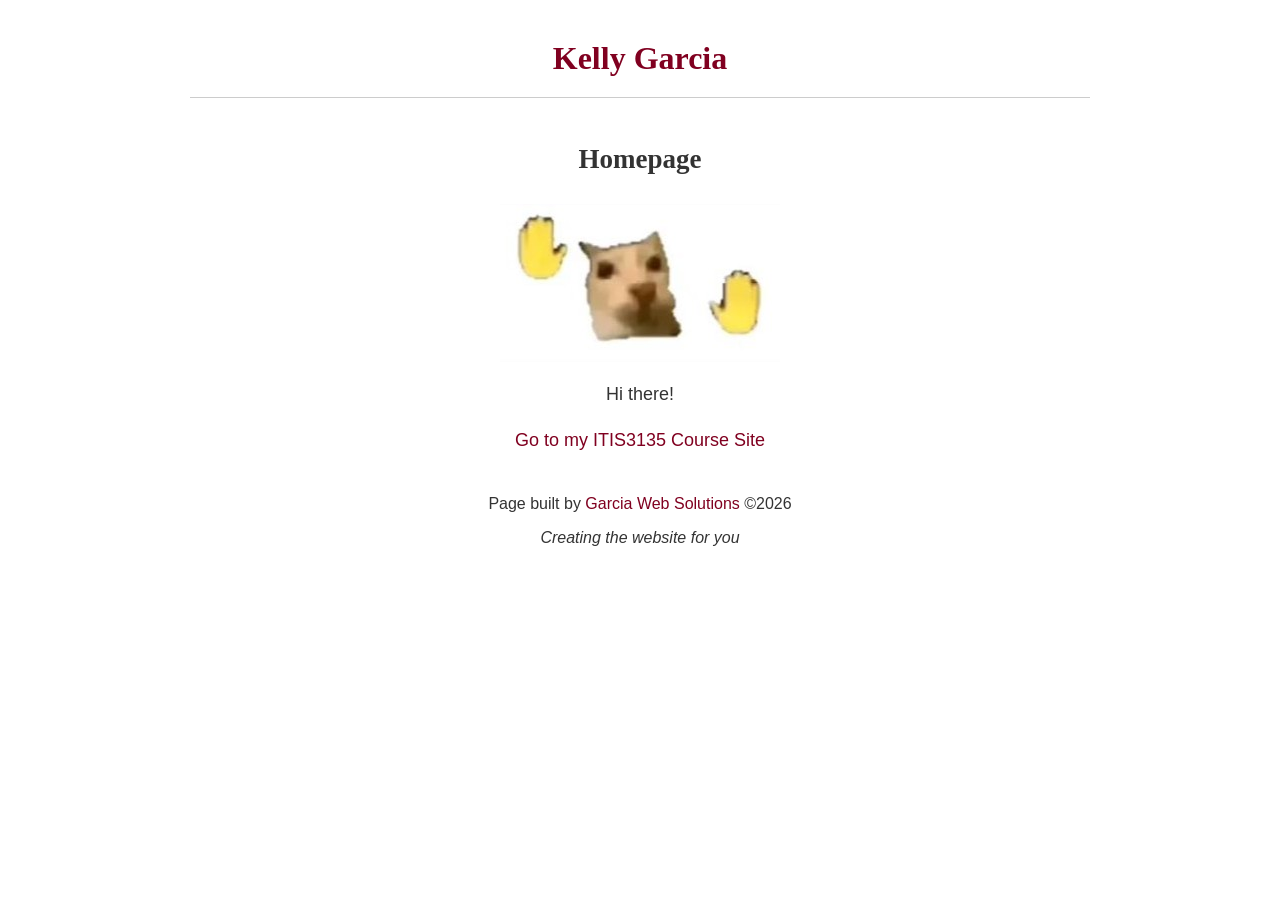
<file: index.html>
<!DOCTYPE html>
<html lang="en">
<head>
    <meta charset="utf-8">
    <meta name="viewport" content="width=device-width, initial-scale=1.0">
    <title>Kelly Garcia – Homepage</title>
    <link rel="icon" href="images/faviconwave.ico">
    <style>
        body {
            background-color: #ffffff; /* white background was chosen for a clean and simple layout */
            font-family: Arial, sans-serif;
            margin: auto;
            padding: 40px;
            color: #333;
            max-width: 900px;
        }
        header {
            text-align: center;
            padding-bottom: 20px;
            border-bottom: 1px solid #ccc;
        }
        h1 {
            margin: 0;
            font-size: 32px;
            color: #800020;
            font-family: Georgia, serif;
        }
        h2 {
            font-family: Georgia, serif;
        }
        main {
            max-width: 700px;
            margin: 40px auto;
            line-height: 1.6;
            font-size: 18px;
        }
        a {
            color: #800020;
            text-decoration: none;
        }
        a:hover {
            text-decoration: underline;
        }
        @media (max-width: 600px) {
            body {
                padding: 20px;
            }
        }
        main, footer {
            text-align: center;
        }
        img {
            display: block;
            margin: 0 auto;
            max-width: 100%;
            height: auto;
        }
    </style>
  
    <script src="https://lint.page/kit/4d0fe3.js" crossorigin="anonymous"></script>
</head>

<body>

<header>
    <h1>Kelly Garcia</h1>
</header>

<main>
    <h2>Homepage</h2>

    <img src="images/catwithhands.jpg" alt="Cat waving picture">

    <p>Hi there!</p>

    <p><a href="itis3135/index.html">Go to my ITIS3135 Course Site</a></p>
</main>

<footer>
    <p>Page built by <a href="itis3135/garciawebsolutions.com/">Garcia Web Solutions</a> ©2026</p>
    <p><em>Creating the website for you</em></p>
</footer>

<script src="https://divonbriesen.github.io/teaching/tools/standards-check.js" defer></script>

</body>
</html>
</file>
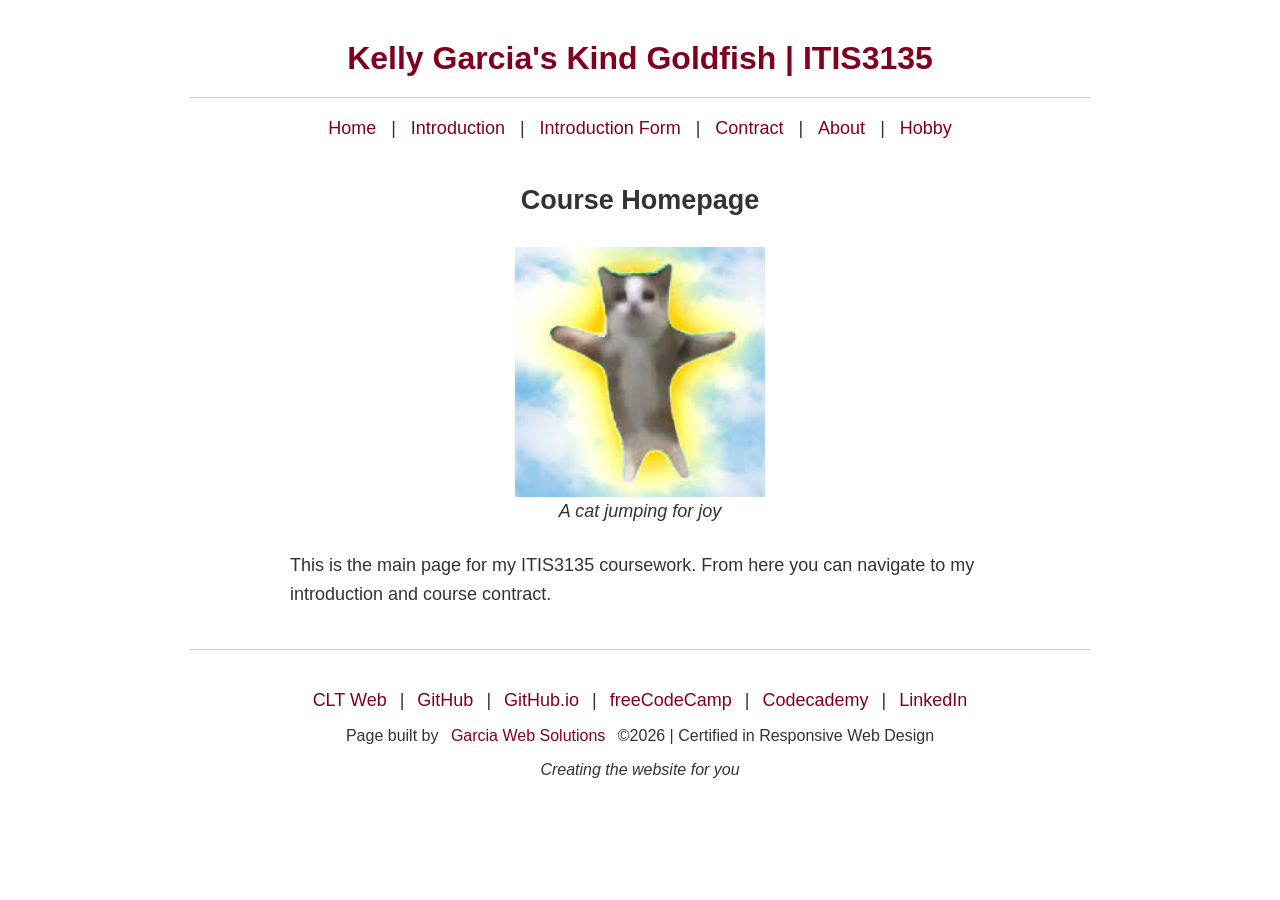
<file: itis3135/index.html>
<!DOCTYPE html>
<html lang="en">
<head>
    <meta charset="utf-8">
    <meta name="viewport" content="width=device-width, initial-scale=1.0">
    <title>Kelly Garcia's Kind Goldfish | ITIS3135 | Course Homepage</title>
    <link rel="icon" href="../images/faviconwave.ico">

    <style>
        body {
            background-color: #ffffff; /* white background was chosen for a clean and simple layout */
            font-family: Arial, sans-serif;
            margin: auto;
            max-width: 900px;
            padding: 40px;
            color: #333;
        }
        header {
            text-align: center;
            padding-bottom: 20px;
            border-bottom: 1px solid #ccc;
        }
        h1 {
            margin: 0;
            font-size: 32px;
            color: #800020;
        }
        h2 {
            text-align: center;
        }
        nav {
            text-align: center;
            margin-top: 20px;
            font-size: 18px;
        }
        nav a {
            color: #800020;
            text-decoration: none;
            margin: 0 10px;
        }
        nav a:hover {
            text-decoration: underline;
        }
        main {
            max-width: 700px;
            margin: 40px auto;
            line-height: 1.6;
            font-size: 18px;
        }
        footer {
            text-align: center;
            margin-top: 40px;
            padding-top: 20px;
            border-top: 1px solid #ccc;
            font-size: 16px;
        }
        footer a {
            color: #800020;
            text-decoration: none;
            margin: 0 8px;
        }
        footer a:hover {
            text-decoration: underline;
        }
        figure {
            margin: 25px 0;
            text-align: center;
        }
        img {
            display: block;
            margin: 0 auto;
            max-width: 100%;
            height: auto;
        }
        @media (max-width: 600px) {
        body {
            padding: 20px;
        }
    }
    </style>

    <script src="https://lint.page/kit/4d0fe3.js" crossorigin="anonymous"></script>
    
</head>

<body>

<header>
    <h1>Kelly Garcia's Kind Goldfish | ITIS3135</h1>
</header>

<nav>
    <a href="index.html">Home</a> |
    <a href="introduction.html">Introduction</a> |
    <a href="introduction_form.html">Introduction Form</a> |
    <a href="contract.html">Contract</a> |
    <a href="about.html">About</a> |
    <a href="hobby/">Hobby</a>
</nav>
<main>
        <h2>Course Homepage</h2>

        <figure>
            <img src="images/happycat.jpg" alt="Photo of a happy cat" width="250">
            <figcaption><em>A cat jumping for joy</em></figcaption>
        </figure>

    <p>This is the main page for my ITIS3135 coursework. From here you can navigate to my introduction and course contract.</p>
</main>

<footer>
    <nav>
        <a href="https://webpages.charlotte.edu/kgarci28/">CLT Web</a> |
        <a href="https://github.com/kgarci28">GitHub</a> |
        <a href="https://kgarci28.github.io/">GitHub.io</a> |
        <a href="https://www.freecodecamp.org/kelgarcia">freeCodeCamp</a> |
        <a href="https://www.codecademy.com/profiles/kgarci28">Codecademy</a> |
        <a href="https://www.linkedin.com/in/kelly-j-garcia/">LinkedIn</a>
    </nav>
    <p>Page built by <a href="garciawebsolutions.com/">Garcia Web Solutions</a> ©2026 | Certified in Responsive Web Design</p>
    <p><em>Creating the website for you</em></p>
</footer>
<script src="https://divonbriesen.github.io/teaching/tools/standards-check.js" defer></script>
</body>
</html>
</file>
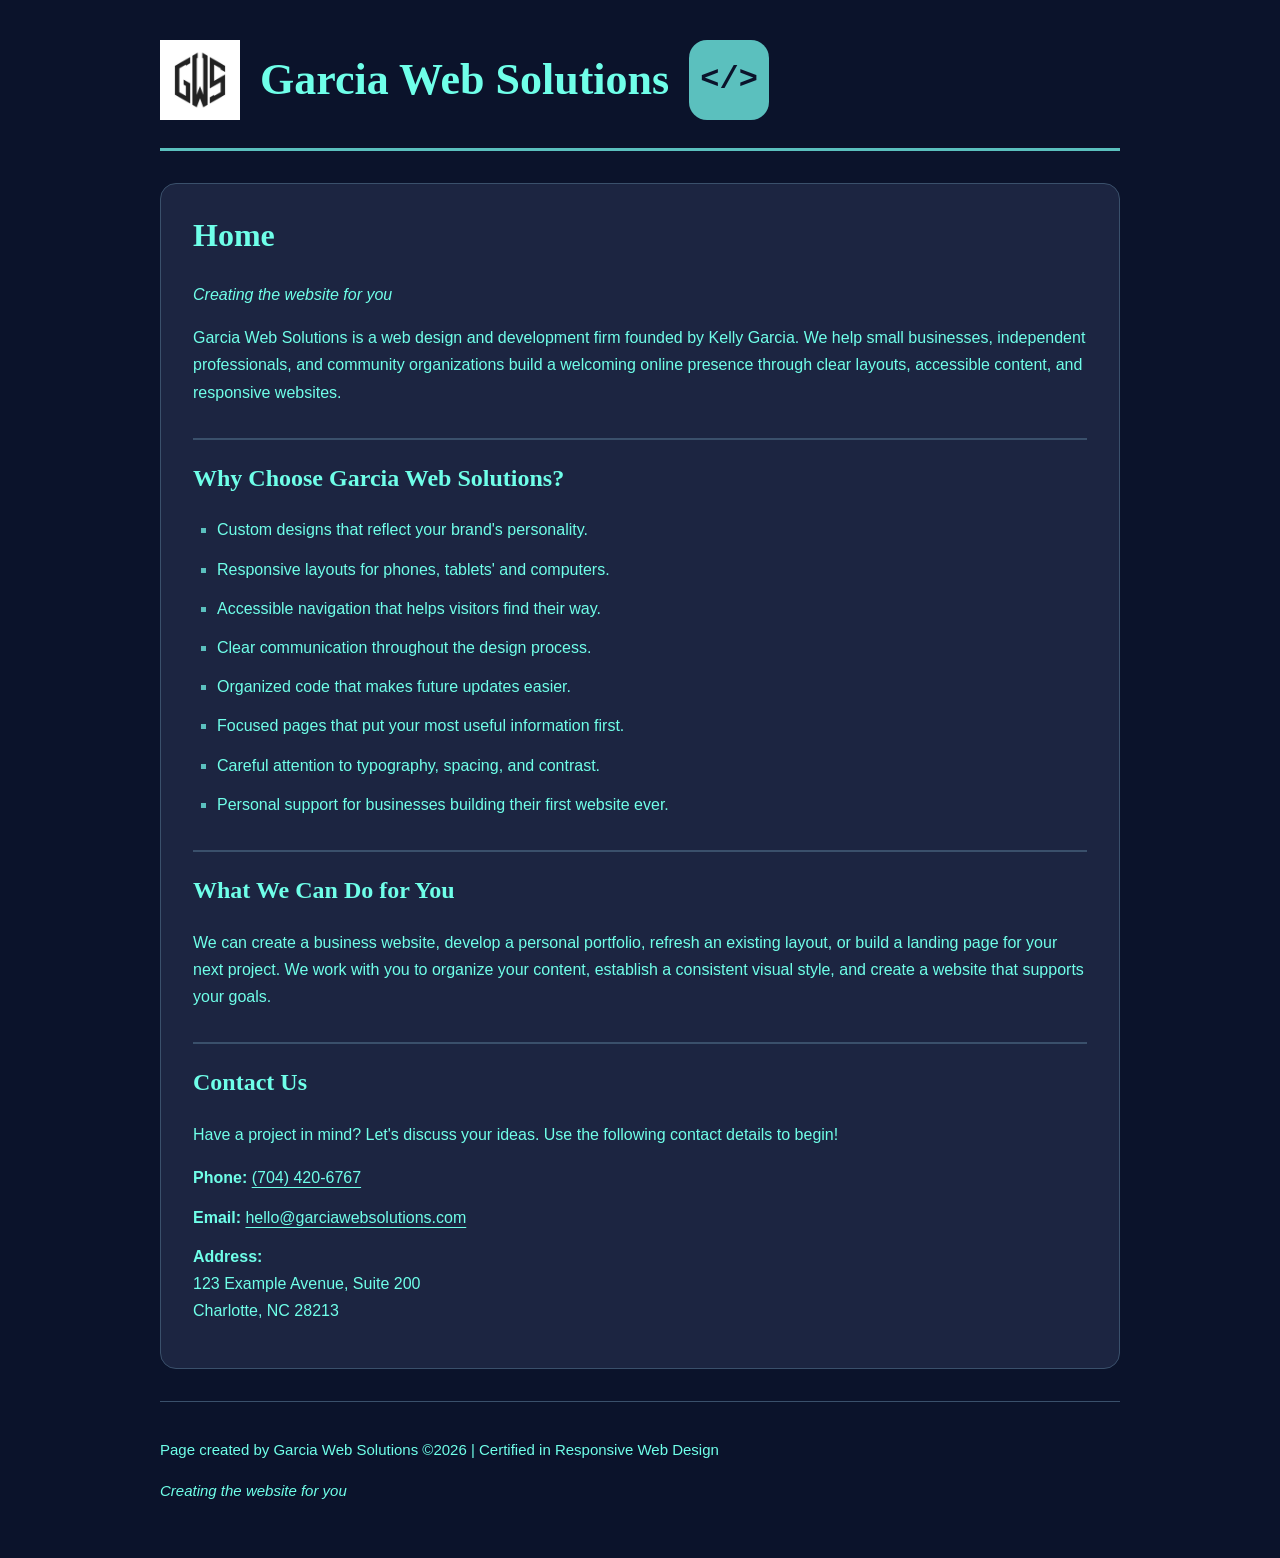
<file: itis3135/garciawebsolutions.com/index.html>
<!DOCTYPE html>
<html lang="en">
<head>
    <meta charset="utf-8">
    <meta name="viewport" content="width=device-width, initial-scale=1.0">
    <title>Garcia Web Solutions | Home</title>
    <link rel="icon" href="../../images/faviconwave.ico">

    <style>
        /*
            Five-color palette (for future reference):
            https://coolors.co/0b132b-1c2541-3a506b-5bc0be-6fffe9

            #0b132b: page background
            #1c2541: content background
            #3a506b: borders
            #5bc0be: accents
            #6fffe9: text and links
        */

        body {
            background-color: #0b132b;
            color: #6fffe9;
            font-family: "Trebuchet MS", sans-serif;
            max-width: 960px;
            margin: auto;
            padding: 40px 24px;
            line-height: 1.7;
        }

        header {
            display: flex;
            align-items: center;
            gap: 20px;
            padding-bottom: 28px;
            border-bottom: 3px solid #5bc0be;
        }

        h1 {
            font-family: Georgia, serif;
            line-height: 1.2;
            margin: 0;
            font-size: clamp(28px, 5vw, 44px);
        }

        header strong {
            display: grid;
            place-items: center;
            flex-shrink: 0;
            width: 80px;
            height: 80px;
            background-color: #5bc0be;
            color: #0b132b;
            border-radius: 18px;
            font-family: monospace;
            font-size: 32px;
        }

        main {
            background-color: #1c2541;
            margin: 32px 0;
            padding: 32px;
            border: 1px solid #3a506b;
            border-radius: 16px;
        }

        h2 {
            font-family: Georgia, serif;
            line-height: 1.2;
            margin-top: 0;
            font-size: 32px;
        }

        h3 {
            font-family: Georgia, serif;
            line-height: 1.2;
            margin-top: 0;
            font-size: 24px;
        }

        ul {
            list-style-type: square;
            padding-left: 24px;
        }

        li {
            margin-bottom: 12px;
        }

        li::marker {
            color: #5bc0be;
        }

        section {
            margin-top: 32px;
            padding-top: 24px;
            border-top: 2px solid #3a506b;
        }

        address {
            font-style: normal;
        }

        address p {
            margin: 12px 0;
        }

        a,
        a:visited {
            color: #6fffe9;
            text-underline-offset: 4px;
        }

        a:hover,
        a:focus-visible {
            color: #5bc0be;
        }

        footer {
            padding-top: 20px;
            border-top: 1px solid #3a506b;
            font-size: 15px;
        }

        @media (max-width: 600px) {
            body {
                padding: 24px 16px;
            }

            header {
                gap: 12px;
            }

            header strong {
                width: 60px;
                height: 60px;
                font-size: 24px;
            }

            main {
                padding: 24px 20px;
            }
        }
    </style>

    <script src="https://lint.page/kit/4d0fe3.js" crossorigin="anonymous"></script>
</head>

<body>
    <header>
        <img src="../images/Logo.jpg" alt="Garcia Web Solutions logo" width="80">
        <h1>Garcia Web Solutions</h1>
        <strong role="img" aria-label="Garcia Web Solutions code-symbol logo">&lt;/&gt;</strong>
    </header>

    <main>
        <h2>Home</h2>

        <p><em>Creating the website for you</em></p>

        <p>
            Garcia Web Solutions is a web design and development firm
            founded by Kelly Garcia. We help small businesses, independent
            professionals, and community organizations build a welcoming
            online presence through clear layouts, accessible content,
            and responsive websites.
        </p>

        <section>
            <h3>Why Choose Garcia Web Solutions?</h3>

            <ul>
                <li>Custom designs that reflect your brand's personality.</li>
                <li>Responsive layouts for phones, tablets' and computers.</li>
                <li>Accessible navigation that helps visitors find their way.</li>
                <li>Clear communication throughout the design process.</li>
                <li>Organized code that makes future updates easier.</li>
                <li>Focused pages that put your most useful information first.</li>
                <li>Careful attention to typography, spacing, and contrast.</li>
                <li>Personal support for businesses building their first website ever.</li>
            </ul>
        </section>

        <section>
            <h3>What We Can Do for You</h3>

            <p>
                We can create a business website, develop a personal
                portfolio, refresh an existing layout, or build a landing
                page for your next project. We work with you to organize
                your content, establish a consistent visual style, and
                create a website that supports your goals.
            </p>
        </section>

        <section>
            <h3>Contact Us</h3>

            <p>
                Have a project in mind? Let's discuss your ideas.
                Use the following contact details to begin!
            </p>

            <address>
                <p>
                    <strong>Phone:</strong>
                    <a href="tel:+17044206767">(704) 420-6767</a>
                </p>

                <p>
                    <strong>Email:</strong>
                    <a href="mailto:hello@garciawebsolutions.cpm">
                        hello@garciawebsolutions.com</a>
                </p>

                <p>
                    <strong>Address:</strong><br>
                    123 Example Avenue, Suite 200<br>
                    Charlotte, NC 28213
                </p>
            </address>
        </section>
    </main>

    <footer>
        <p>Page created by Garcia Web Solutions ©2026 | Certified in Responsive Web Design</p>
        <p><em>Creating the website for you</em></p>
    </footer>

    <script src="https://divonbriesen.github.io/teaching/tools/standards-check.js" defer></script>
</body>
</html>
</file>
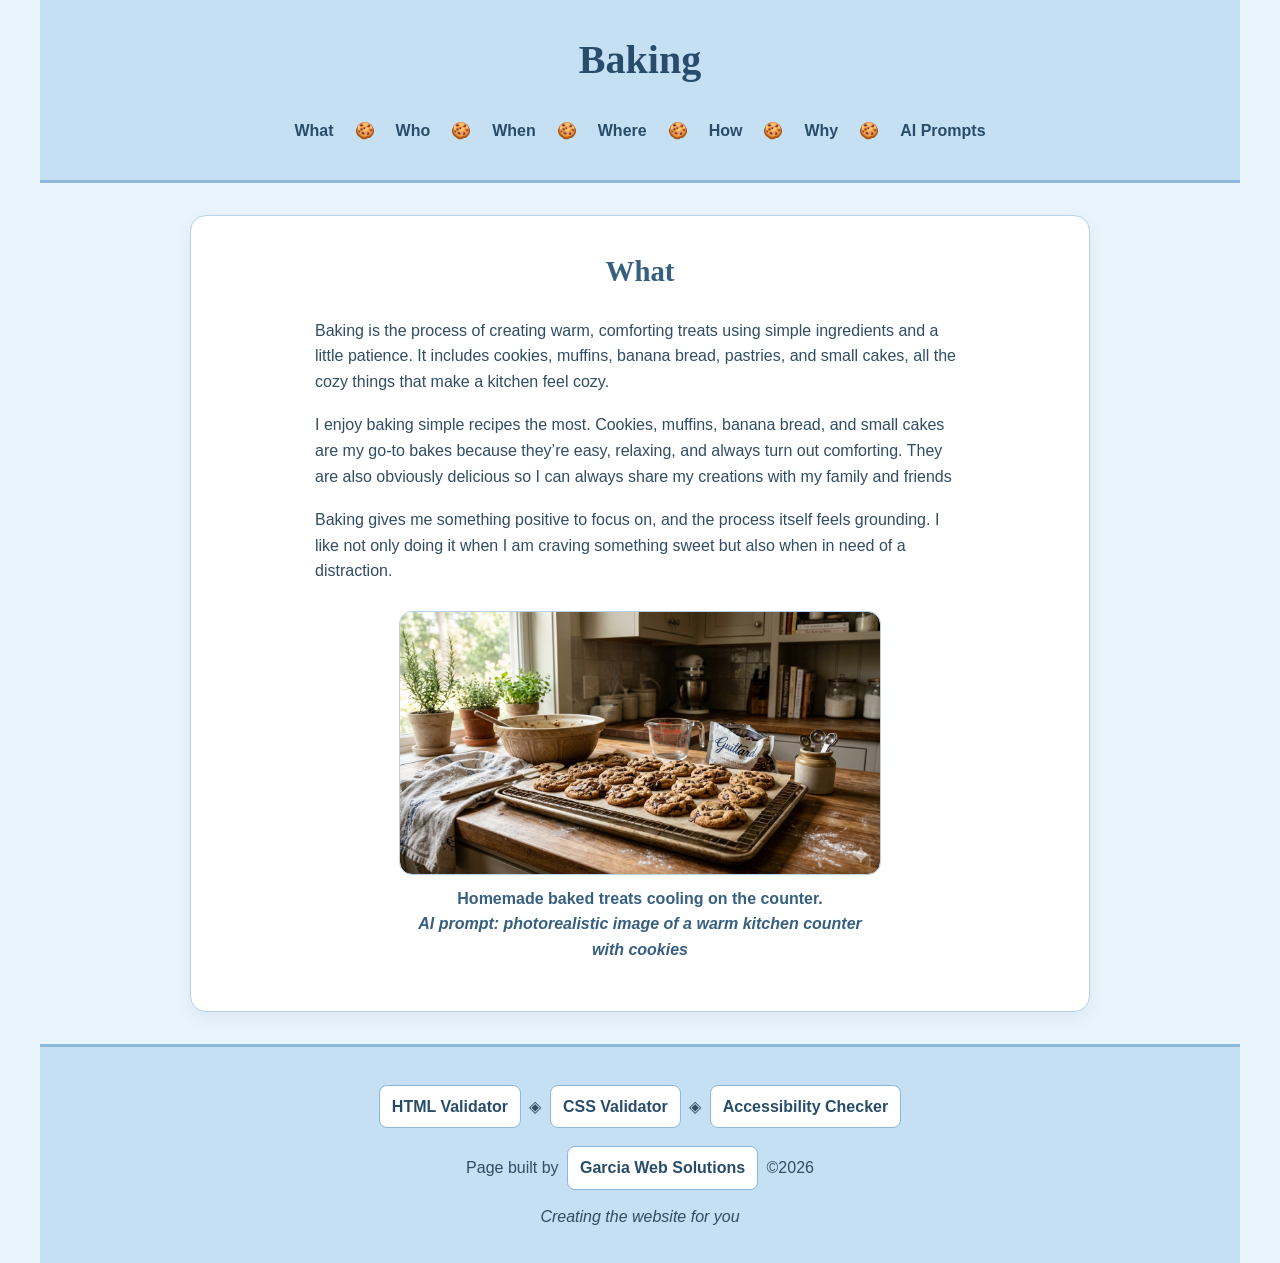
<file: itis3135/hobby/index.html>
<!DOCTYPE html>
<html lang="en">
<head>
    <meta charset="UTF-8">
    <title>Baking | What</title>
    <meta name="viewport" content="width=device-width, initial-scale=1.0">
    <link rel="icon" type="image/x-icon" href="images/favicon.ico">

<style>
    body {
        font-family: Arial, Helvetica, sans-serif;
        background-color: #eaf4fc;
        color: #304d63;
        margin: auto;
        max-width: 1200px;
        padding: 0;
        line-height: 1.6;
    }

    header {
        background-color: #c5dff3;
        padding: 28px 20px;
        text-align: center;
        border-bottom: 3px solid #8db8da;
    }

    h1 {
        margin: 0 0 18px;
        color: #284d6b;
        font-size: clamp(2rem, 6vw, 2.5rem);
        font-family: Georgia, serif;
    }

    nav {
        display: flex;
        flex-wrap: wrap;
        justify-content: center;
        align-items: center;
        gap: 6px;
    }

    nav a {
        display: inline-block;
        padding: 8px 12px;
        color: #284d6b;
        text-decoration: none;
        font-weight: bold;
        border-radius: 8px;
    }

    nav a:hover,
    nav a:focus-visible {
        background-color: #ffffff; /* white background was chosen for a clean and simple layout */
        color: #234760;
    }

    a:focus-visible {
        outline: 3px solid #365f80;
        outline-offset: 4px;
    }

    .divider {
        margin: 0 3px;
        color: #446b89;
    }

    main {
        width: 90%;
        max-width: 900px;
        margin: 32px auto;
    }

    section {
        display: none;
        background-color: #ffffff; /* white background was chosen for a clean and simple layout */
        padding: 32px;
        border: 1px solid #b5d2e8;
        border-radius: 16px;
        box-shadow: 0 6px 18px rgba(48, 77, 99, 0.08);
    }

    .active {
        display: block;
    }

    h2 {
        color: #365f80;
        text-align: center;
        margin: 0 0 24px;
        font-size: 1.8rem;
        font-family: Georgia, serif;
    }

    section p {
        max-width: 650px;
        margin: 0 auto 18px;
        text-align: left;
    }

    figure {
        max-width: 480px;
        margin: 28px auto 16px;
        text-align: center;
    }

    figure img {
        display: block;
        width: 100%;
        height: auto;
        outline: 1px solid #b5d2e8;
        border-radius: 12px;
    }

    figcaption {
        color: #365f80;
        font-weight: bold;
        margin-top: 12px;
    }

    figure + p {
        max-width: 480px;
        color: #526b7d;
        font-size: 0.9rem;
    }

    footer {
        background-color: #c5dff3;
        color: #304d63;
        padding: 24px 20px;
        text-align: center;
        border-top: 3px solid #8db8da;
    }

    footer p {
        margin: 10px 0;
    }

    footer a {
        display: inline-block;
        background-color: #ffffff; /* white background was chosen for a clean and simple layout */
        color: #284d6b;
        padding: 8px 12px;
        margin: 4px;
        border: 1px solid #8db8da;
        border-radius: 8px;
        text-decoration: none;
        font-weight: bold;
    }

    footer a:hover {
        background-color: #edf6fd;
        text-decoration: underline;
    }

    @media (max-width: 600px) {
        header {
            padding: 24px 12px;
        }

        nav a {
            padding: 8px;
        }

        .divider {
            margin: 0;
            font-size: 0.85rem;
        }

        main {
            width: 94%;
            margin: 20px auto;
        }

        section {
            padding: 24px 18px;
        }
    }
</style>


    
<script>
    function showSection(id) {
        const sections = document.querySelectorAll("main section");

        sections.forEach(function(section) {
            section.classList.remove("active");
        });

        const selectedSection = document.getElementById(id);

        if (selectedSection) {
            selectedSection.classList.add("active");
            const heading = selectedSection.querySelector("h2");
            document.title = "Baking | " + heading.textContent;
        }
    }

    window.addEventListener("DOMContentLoaded", function() {
        showSection("what");
    });
</script>

    <script src="https://lint.page/kit/4d0fe3.js" crossorigin="anonymous"></script>
</head>

<body>

<header>
    <h1>Baking</h1>
    <nav>
        <a href="#" onclick="showSection('what')">What</a>
        <span class="divider">🍪</span>
        <a href="#" onclick="showSection('who')">Who</a>
        <span class="divider">🍪</span>
        <a href="#" onclick="showSection('when')">When</a>
        <span class="divider">🍪</span>
        <a href="#" onclick="showSection('where')">Where</a>
        <span class="divider">🍪</span>
        <a href="#" onclick="showSection('how')">How</a>
        <span class="divider">🍪</span>
        <a href="#" onclick="showSection('why')">Why</a>
        <span class="divider">🍪</span>
        <a href="#" onclick="showSection('ai')">AI Prompts</a>
    </nav>
</header>

<main>

    <section id="what">
        <h2>What</h2>
        <p>Baking is the process of creating warm, comforting treats using simple ingredients and a little patience. It includes cookies, muffins, banana bread, pastries, and small cakes, all the cozy things that make a kitchen feel cozy.</p>
        <p>I enjoy baking simple recipes the most. Cookies, muffins, banana bread, and small cakes are my go‑to bakes because they’re easy, relaxing, and always turn out comforting. They are also obviously delicious so I can always share my creations with my family and friends</p>
        <p>Baking gives me something positive to focus on, and the process itself feels grounding. I like not only doing it when I am craving something sweet but also when in need of a distraction.</p>

        <figure>
            <img src="images/what.png" alt="General baking scene">
            <figcaption>Homemade baked treats cooling on the counter.
                <br>
                <em>AI prompt: photorealistic image of a warm kitchen counter with cookies</em>
            </figcaption>
        </figure>
    </section>

    <section id="who">
        <h2>Who</h2>
        <p>Baking is for everyone, home bakers, professionals, families, and anyone who enjoys creating something warm and delicious.</p>
        <p>For me, baking is a personal hobby that helps me slow down. I like making simple treats that fill the house with good smells and make my family smile.</p>
        <p>It’s something I can do alone when I need peace, or with others when I want to share the experience, usually during the holidays.</p>

        <figure>
            <img src="images/who.png" alt="Hands mixing dough">
            <figcaption>Anyone can enjoy baking.
                <br>
                <em>AI prompt: photorealistic image of hands mixing cookie dough in a large bowl on a wooden kitchen counter, ingredients scattered</em>
            </figcaption>
        </figure>

    </section>

    <section id="when">
        <h2>When</h2>
        <p>Baking can be done anytime, but certain moments make it extra special. Many people bake during holidays, weekends, dates or when the weather gets cooler.</p>
        <p>Fall is perfect for banana bread and warm muffins, or pumpkin pie, while spring and summer bring lighter treats like tarts or fruity cakes.</p>
        <p>I tend to bake when I’m stressed or when I want to feel grounded. The steps give my mind something steady to focus on, I find it to be a good way to wind down.</p>

        <figure>
            <img src="images/when.png" alt="Seasonal baking scene">
            <figcaption>Baking fits every season and every mood.
                <br>
                <em>AI prompt: photorealistic image of freshly baked muffins on a kitchen table</em>
            </figcaption>
        </figure>

    </section>

    <section id="where">
        <h2>Where</h2>
        <p>Most baking happens in the kitchen, whether it’s a home kitchen, a bakery, commercial kitchens, factories or a culinary classroom.</p>
        <p>A cozy kitchen with warm lighting and the smell of something in the oven is the perfect environment for baking, in my personal opinion.</p>
        <p>I usually bake at home, where I can take my time and enjoy the process and not worry about the mess I make.</p>

        <figure>
            <img src="images/where.png" alt="Cozy kitchen">
            <figcaption>A cozy home kitchen is the perfect place to bake.
                <br>
                <em>AI prompt: photorealistic image of a clean, cozy home kitchen with baking tools on the counter, mixing bowls, a whisk, and a tray of cookies ready to go in the oven</em>
            </figcaption>
        </figure>

    </section>

    <section id="how">
        <h2>How</h2>
        <p>Baking starts with simple tools: mixing bowls, measuring cups, a whisk, a spatula, and an oven.</p>
        <p>Most recipes follow basic steps: combine dry ingredients, mix wet ingredients, bring them together, and bake until golden or whatever time is needed.</p>
        <p>Simple recipes like cookies, muffins, and banana bread are perfect for beginners. The more things you bake the better you will become at baking and move up with harder and tedious reciples, like macarons.</p>

        <figure>
            <img src="images/how.png" alt="Baking tools">
            <figcaption>Simple tools make baking easy and enjoyable.
                <br>
                <em>AI prompt: photorealistic image of baking tools arranged neatly on a wooden counter: measuring cups, mixing bowls, a whisk, a spatula, and ingredients like flour and sugar</em>
            </figcaption>
        </figure>

    </section>

    <section id="why">
        <h2>Why</h2>
        <p>People love baking for many reasons: creativity, comfort, nostalgia, and the joy of sharing food with others.</p>
        <p>Baking can be a stress‑reliever, a form of self‑expression, someone's job or a way to show love.</p>
        <p>For me, baking brings peace. It keeps my mind busy in a healthy way when I’m stressed, and the routine helps me feel grounded.</p>

        <figure>
            <img src="images/why.png" alt="Peaceful baking scene">
            <figcaption>Baking brings comfort and peace.
                <br>
                <em>AI prompt: photorealistic image of a warm kitchen scene with a small freshly baked cake on a cooling rack</em>
            </figcaption>
        </figure>

    </section>

    <section id="ai">
        <h2>AI Prompts</h2>
        <p>I only used AI to generate images.</p>
        <p>To be specific I used Gemini.</p>
        <p>I made sure they were consistant theme wise, prompting the AI to keep it photorealistic.</p>
    </section>

</main>

<footer>
    <p>
        <a href="https://validator.w3.org/">HTML Validator</a>
        <span aria-hidden="true">◈</span>
        <a href="https://jigsaw.w3.org/css-validator/">CSS Validator</a>
        <span aria-hidden="true">◈</span>
        <a href="https://wave.webaim.org/">Accessibility Checker</a>
    </p>

    <p>Page built by <a href="../garciawebsolutions.com/">Garcia Web Solutions</a> ©2026</p>
    <p><em>Creating the website for you</em></p>
</footer>

<script src="https://divonbriesen.github.io/teaching/tools/standards-check.js" defer></script>

</body>
<!--
    - Span elements separate navigation & footer links w/ decorative symbols
    - The divider class styles the spacing & color of navigation separators
    - Section IDs identify each hobby topic for JavaScript navigation
    - The active class displays the selected section while hiding the others
-->
</html>
</file>
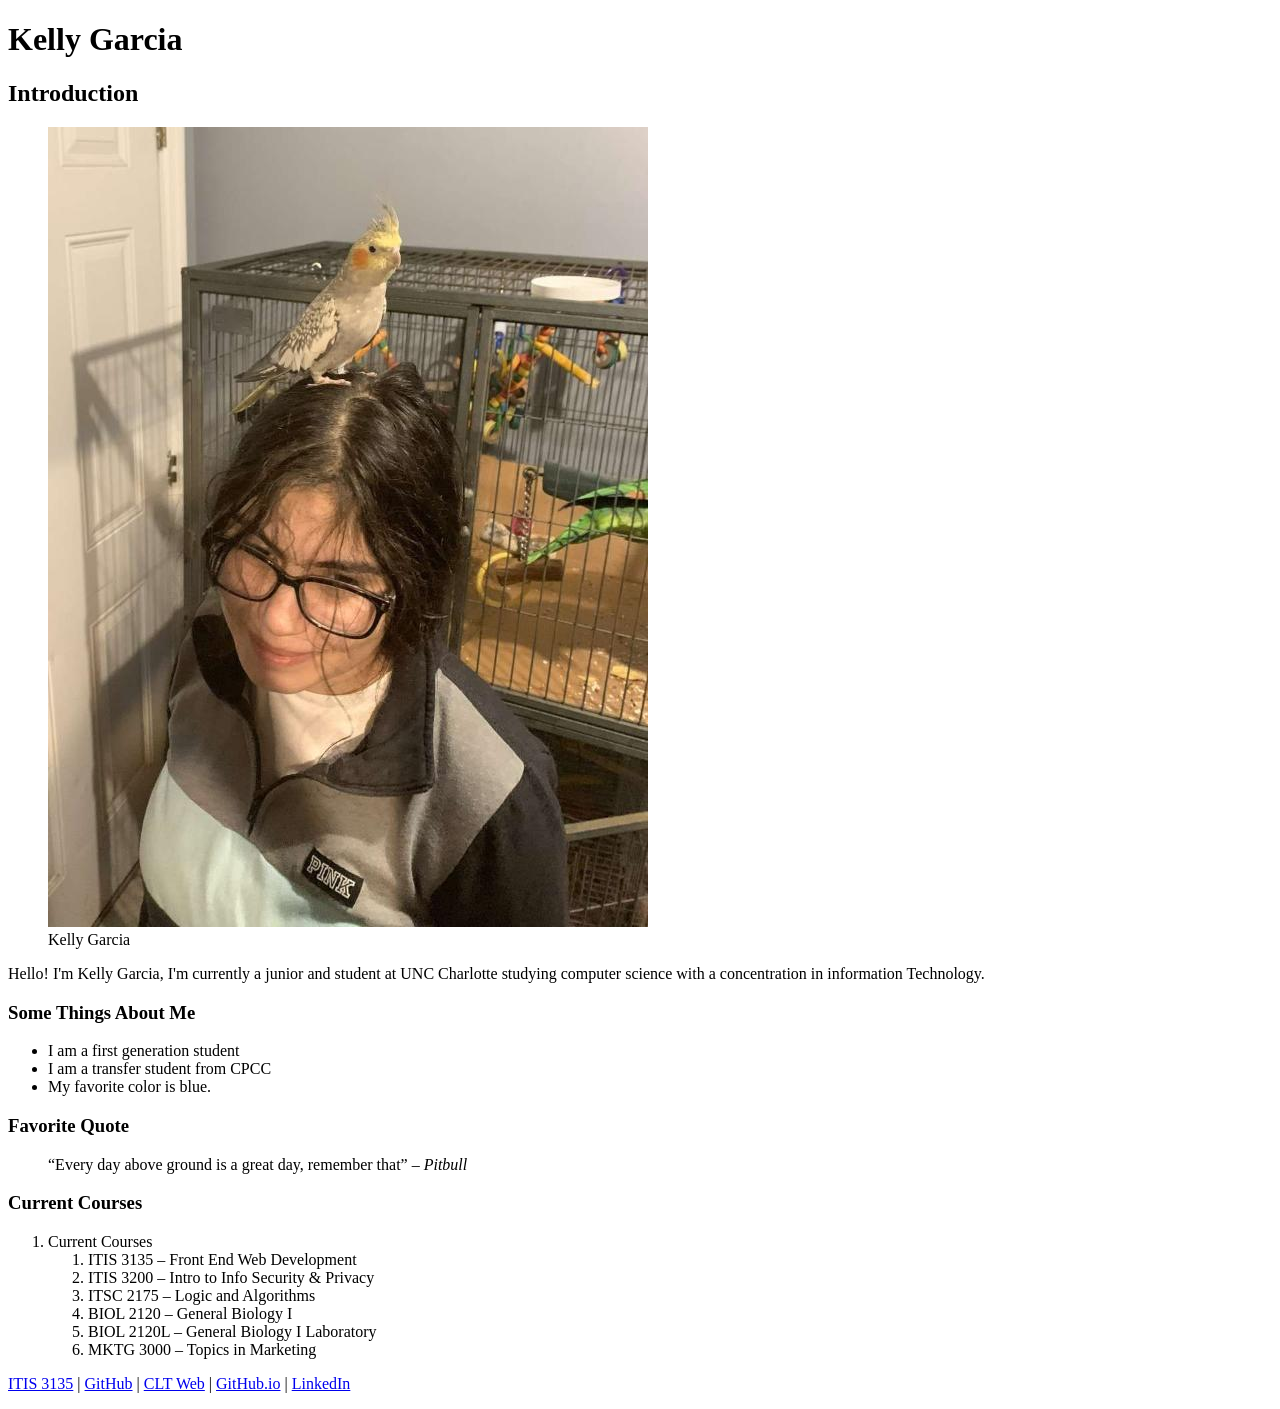
<file: introduction.html>
<!DOCTYPE html>
<html lang="en">
<head>
    <meta charset="UTF-8">
    <meta name="viewport" content="width=device-width, initial-scale=1.0">
    <title>Kelly Garcia | Introduction</title>
    <script src="https://lint.page/kit/4d0fe3.js" crossorigin="anonymous"></script>
</head>
<body>
<header>
    <h1>Kelly Garcia</h1>
</header>

<main>
    <h2>Introduction</h2>
    <figure>
        <img src="itis3135/images/kellyphoto.jpg" alt="Photo of Kelly Garcia">
        <figcaption>Kelly Garcia</figcaption>
    </figure>
    <p>Hello! I'm Kelly Garcia, I'm currently a junior and student at UNC Charlotte studying computer science with a concentration in information Technology. </p>
    <h3>Some Things About Me</h3>
    <ul>
        <li>I am a first generation student</li>
        <li>I am a transfer student from CPCC</li>
        <li>My favorite color is blue.</li>
    </ul>
    <h3>Favorite Quote</h3>
    <blockquote>
        “Every day above ground is a great day, remember that”
        <cite> – Pitbull</cite>
    </blockquote>
    <h3>Current Courses</h3>
    <ol>
        <li>Current Courses
            <ol>
                <li>ITIS 3135 – Front End Web Development</li>
                <li>ITIS 3200 – Intro to Info Security & Privacy</li>
                <li>ITSC 2175 – Logic and Algorithms</li>
                <li>BIOL 2120 – General Biology I</li>
                <li>BIOL 2120L – General Biology I Laboratory</li>
                <li>MKTG 3000 – Topics in Marketing</li>
            </ol>
        </li>
    </ol>
</main>

<footer>
    <p>
        <a href="itis3135/">ITIS 3135</a> |
        <a href="https://github.com/kgarci28">GitHub</a> |
        <a href="https://webpages.charlotte.edu/kgarci28/">CLT Web</a> |
        <a href="https://kgarci28.github.io/">GitHub.io</a> |
        <a href="https://www.linkedin.com/in/kelly-j-garcia">LinkedIn</a>
    </p>
</footer>
</body>
</html>
</file>
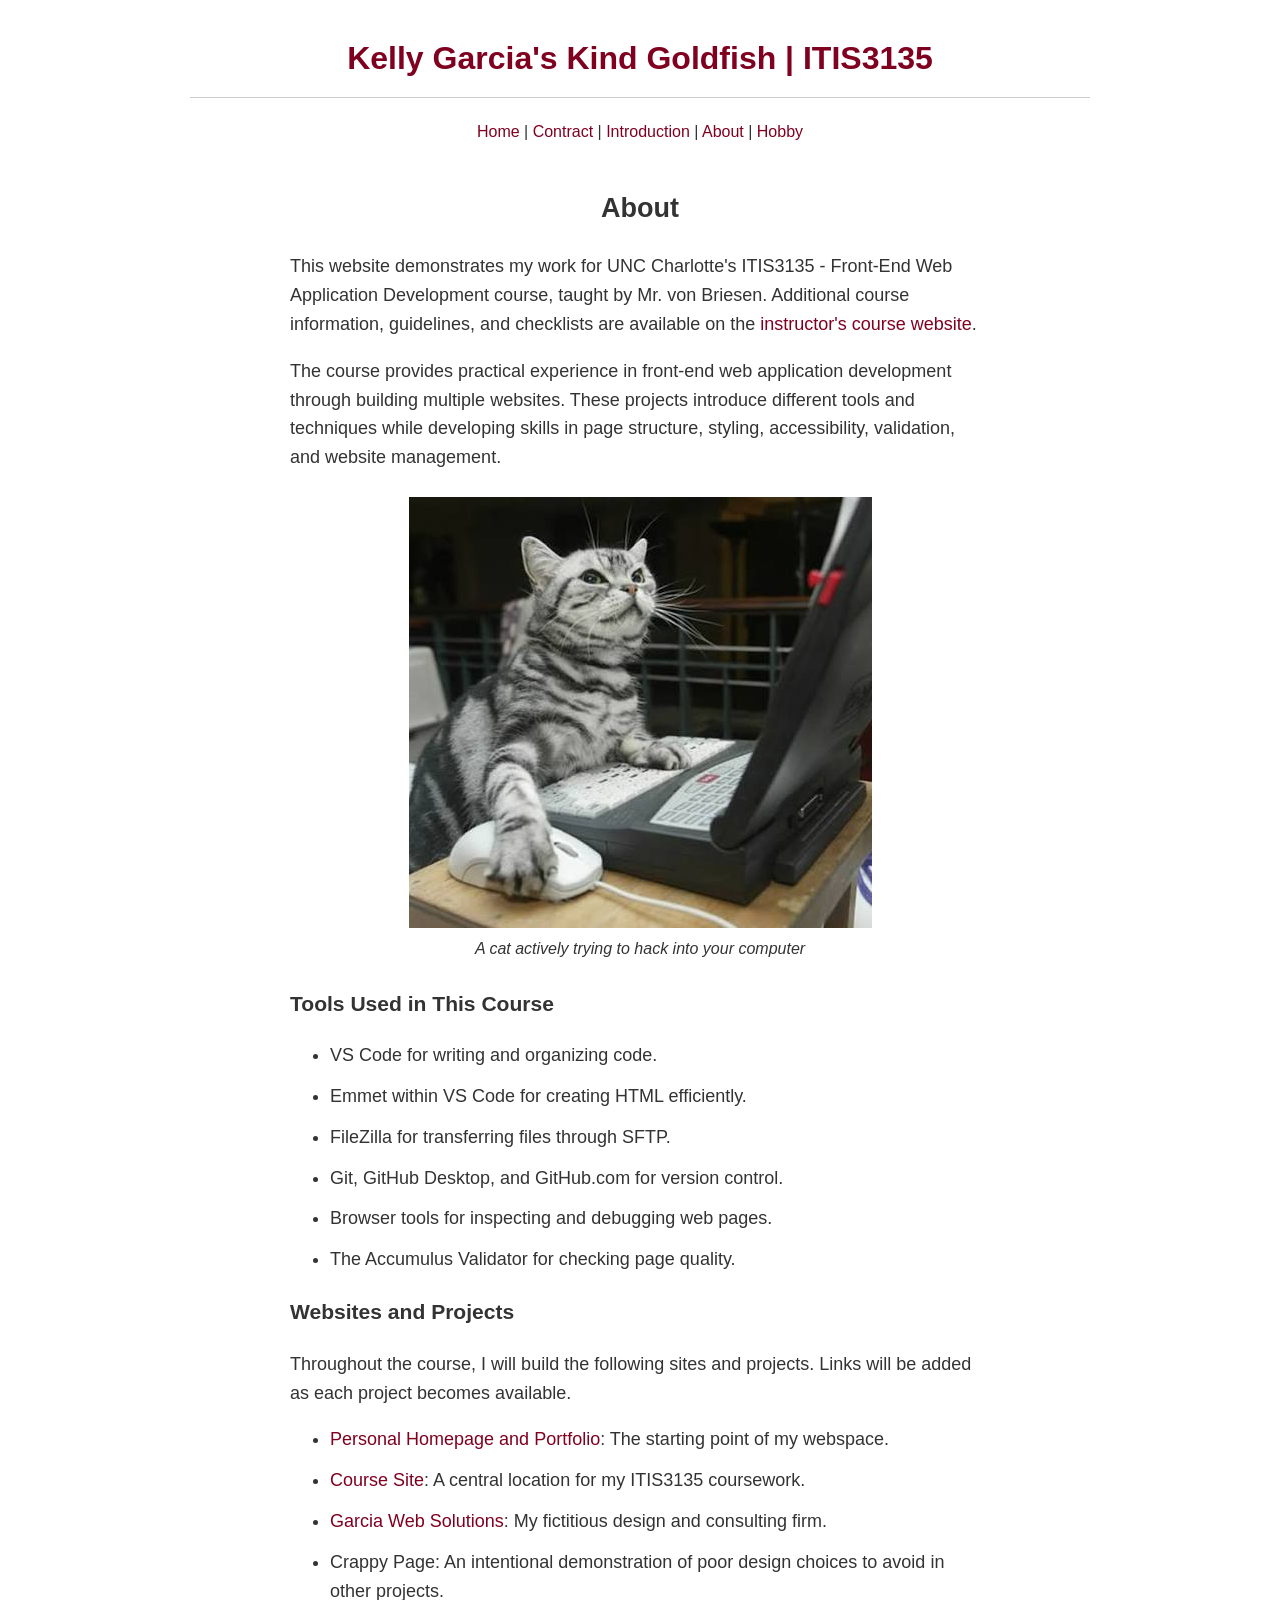
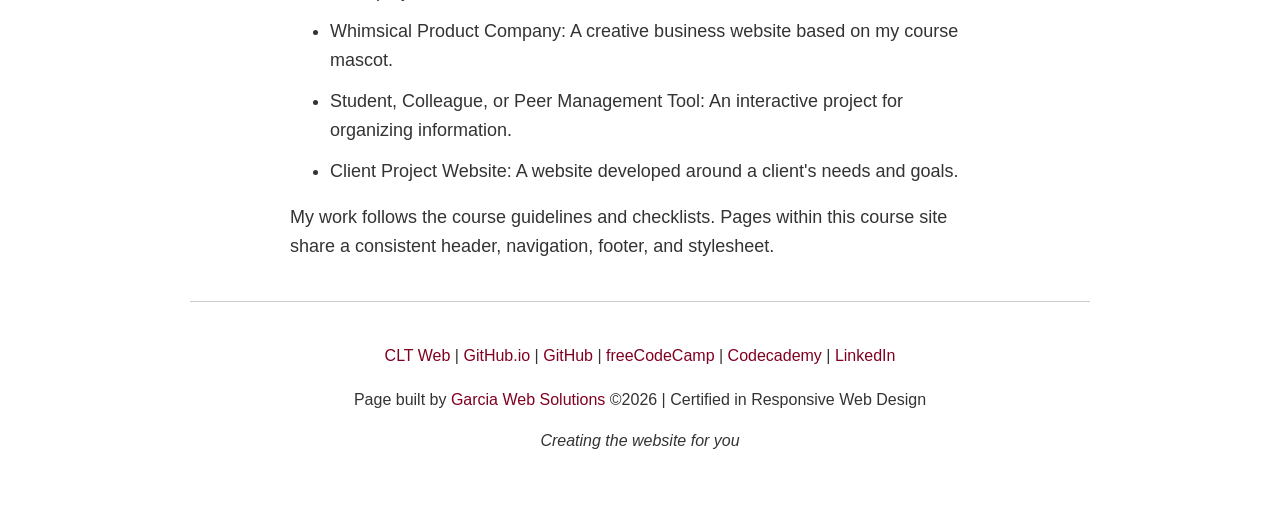
<file: itis3135/about.html>
<!DOCTYPE html>
<html lang="en">
<head>
    <meta charset="utf-8">
    <meta name="viewport" content="width=device-width, initial-scale=1.0">
    <title>Kelly Garcia's Kind Goldfish | ITIS3135 | About</title>
    <link rel="icon" href="../images/faviconwave.ico">
    <link rel="stylesheet" href="styles/default.css">

    <script src="https://lint.page/kit/4d0fe3.js" crossorigin="anonymous"></script>
</head>

<body>
    <header>
        <h1>Kelly Garcia's Kind Goldfish | ITIS3135</h1>
    </header>

    <nav aria-label="Main navigation">
        <a href="index.html">Home</a> |
        <a href="contract.html">Contract</a> |
        <a href="introduction.html">Introduction</a> |
        <a href="about.html" aria-current="page">About</a> |
        <a href="hobby/">Hobby</a>
    </nav>

    <main>
        <h2>About</h2>

        <p>
            This website demonstrates my work for UNC Charlotte's
            ITIS3135 - Front-End Web Application Development course,
            taught by Mr. von Briesen. Additional course information,
            guidelines, and checklists are available on the
            <a href="https://divonbriesen.github.io/teaching/itis3135/">instructor's course website</a>.
        </p>

        <p>
            The course provides practical experience in front-end web
            application development through building multiple websites.
            These projects introduce different tools and techniques
            while developing skills in page structure, styling,
            accessibility, validation, and website management.
        </p>

        <figure>
            <img src="images/catoncomputer.jpg" alt="Cat on the Computer">
            <figcaption><em>A cat actively trying to hack into your computer</em></figcaption>
        </figure>

        <h3>Tools Used in This Course</h3>

        <ul>
            <li>VS Code for writing and organizing code.</li>
            <li>Emmet within VS Code for creating HTML efficiently.</li>
            <li>FileZilla for transferring files through SFTP.</li>
            <li>Git, GitHub Desktop, and GitHub.com for version control.</li>
            <li>Browser tools for inspecting and debugging web pages.</li>
            <li>The Accumulus Validator for checking page quality.</li>
        </ul>

        <h3>Websites and Projects</h3>

        <p>
            Throughout the course, I will build the following sites
            and projects. Links will be added as each project becomes
            available.
        </p>

        <ul>
            <li>
                <a href="../index.html">Personal Homepage and Portfolio</a>:
                The starting point of my webspace.
            </li>
            <li>
                <a href="index.html">Course Site</a>:
                A central location for my ITIS3135 coursework.
            </li>
            <li>
                <a href="garciawebsolutions.com/">Garcia Web Solutions</a>:
                My fictitious design and consulting firm.
            </li>
            <li>
                Crappy Page: An intentional demonstration of poor design
                choices to avoid in other projects.
            </li>
            <li>
                Whimsical Product Company: A creative business website
                based on my course mascot.
            </li>
            <li>
                Student, Colleague, or Peer Management Tool:
                An interactive project for organizing information.
            </li>
            <li>
                Client Project Website: A website developed around
                a client's needs and goals.
            </li>
        </ul>

        <p>
            My work follows the course guidelines and checklists.
            Pages within this course site share a consistent header,
            navigation, footer, and stylesheet.
        </p>
    </main>

    <footer>
        <nav aria-label="Profile links">
            <a href="https://webpages.charlotte.edu/kgarci28/">CLT Web</a> |
            <a href="https://kgarci28.github.io/">GitHub.io</a> |
            <a href="https://github.com/kgarci28">GitHub</a> |
            <a href="https://www.freecodecamp.org/kelgarcia">freeCodeCamp</a> |
            <a href="https://www.codecademy.com/profiles/kgarci28">Codecademy</a> |
            <a href="https://www.linkedin.com/in/kelly-j-garcia/">LinkedIn</a>
        </nav>

        <p>
            Page built by
            <a href="garciawebsolutions.com/">Garcia Web Solutions</a> ©2026 | Certified in Responsive Web Design 
        </p>
        <p><em>Creating the website for you</em></p>
    </footer>

    <script src="https://divonbriesen.github.io/teaching/tools/standards-check.js" defer></script>
</body>
</html>
</file>
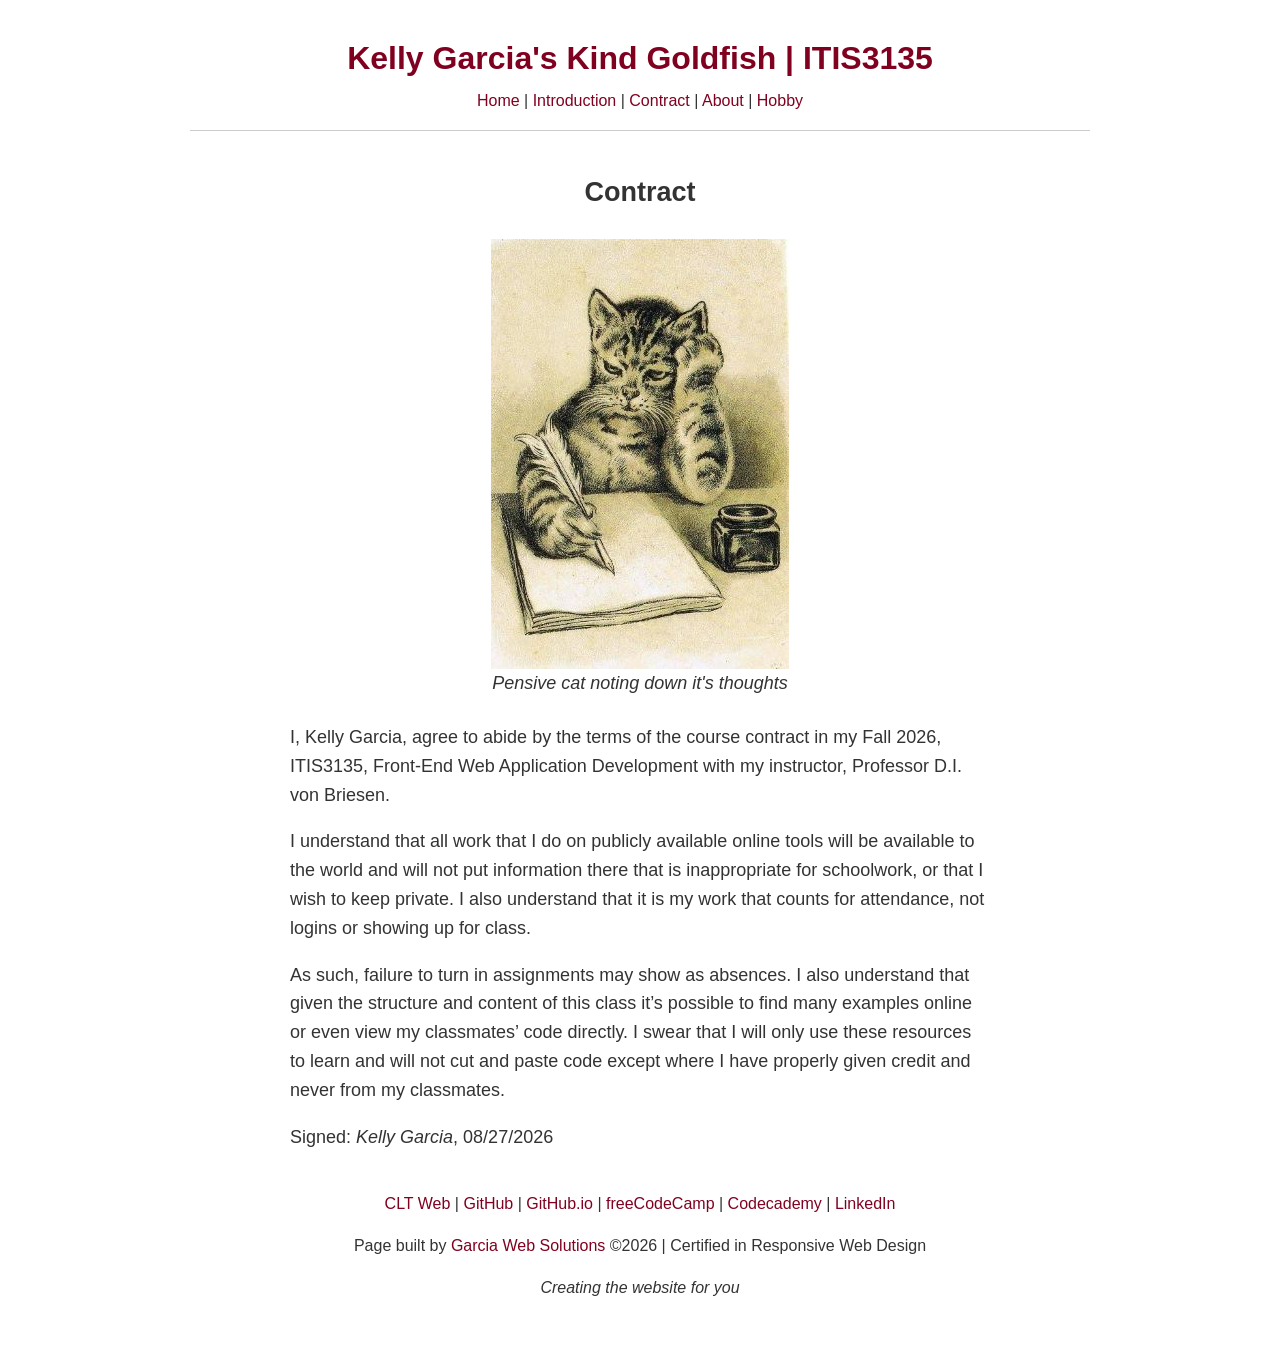
<file: itis3135/contract.html>
<!DOCTYPE html>
<html lang="en">
<head>
    <meta charset="utf-8">
    <meta name="viewport" content="width=device-width, initial-scale=1.0">
    <title>Kelly Garcia's Kind Goldfish | ITIS3135 | Contract</title>
    <link rel="icon" href="../images/faviconwave.ico">
<style>
        body {
            /* White provides a clean, simple background for readable content. */
            background-color: #ffffff;
            font-family: Arial, sans-serif;
            margin: auto;
            padding: 40px;
            color: #333;
            max-width: 900px;
        }

        header {
            text-align: center;
            padding-bottom: 20px;
            border-bottom: 1px solid #ccc;
        }

        h1 {
            margin: 0;
            font-size: 32px;
            color: #800020;
        }

        h2 {
            text-align: center;
        }

        header nav {
            margin-top: 15px;
        }

        main {
            max-width: 700px;
            margin: 40px auto;
            line-height: 1.6;
            font-size: 18px;
        }

        a,
        a:visited {
            color: #800020;
            text-decoration: none;
        }

        a:hover {
            text-decoration: underline;
        }

        footer {
            line-height: 1.6;
            text-align: center;
        }

        @media (max-width: 600px) {
            body {
                padding: 20px;
            }
        }
        
        figure {
            margin: 25px 0;
            text-align: center;
        }

        img {
            display: block;
            margin: 0 auto;
            max-width: 100%;
            height: auto;
        }
    </style>

    <script src="https://lint.page/kit/4d0fe3.js" crossorigin="anonymous"></script>
</head>

<body>
    <header>
    <h1>Kelly Garcia's Kind Goldfish | ITIS3135</h1>

    <nav aria-label="Main navigation">
        <a href="index.html">Home</a> |
        <a href="introduction.html">Introduction</a> |
        <a href="contract.html" aria-current="page">Contract</a> |
        <a href="about.html">About</a> |
        <a href="hobby/">Hobby</a>
    </nav>
    </header>

    <main>

    <h2>Contract</h2>

    <figure>
        <img src="images/Catwriting.jpg" alt="Photo of funny locking cat writing">
        <figcaption><em>Pensive cat noting down it's thoughts</em></figcaption>
    </figure>
    <p>I, Kelly Garcia, agree to abide by the terms of the course contract in my Fall 2026, ITIS3135, Front-End Web Application Development with my instructor, Professor D.I. von Briesen.</p>

    <p>I understand that all work that I do on publicly available online tools will be available to the world and will not put information there that is inappropriate for schoolwork, or that I wish to keep private. I also understand that it is my work that counts for attendance, not logins or showing up for class.</p>

    <p>As such, failure to turn in assignments may show as absences. I also understand that given the structure and content of this class it’s possible to find many examples online or even view my classmates’ code directly. I swear that I will only use these resources to learn and will not cut and paste code except where I have properly given credit and never from my classmates.</p>

    <p>Signed: <em>Kelly Garcia</em>, 08/27/2026</p>
    
    </main>
    
    <footer>
        <nav>
            <a href="https://webpages.charlotte.edu/kgarci28/">CLT Web</a> |
            <a href="https://github.com/kgarci28">GitHub</a> |
            <a href="https://kgarci28.github.io/">GitHub.io</a> |
            <a href="https://www.freecodecamp.org/kelgarcia">freeCodeCamp</a> |
            <a href="https://www.codecademy.com/profiles/kgarci28">Codecademy</a> |
            <a href="https://www.linkedin.com/in/kelly-j-garcia/">LinkedIn</a>
        </nav>
        <p>Page built by <a href="garciawebsolutions.com/">Garcia Web Solutions</a> ©2026 | Certified in Responsive Web Design</p>
        <p><em>Creating the website for you</em></p>
    </footer>
    <script src="https://divonbriesen.github.io/teaching/tools/standards-check.js" defer></script>
</body>
</html>
</file>
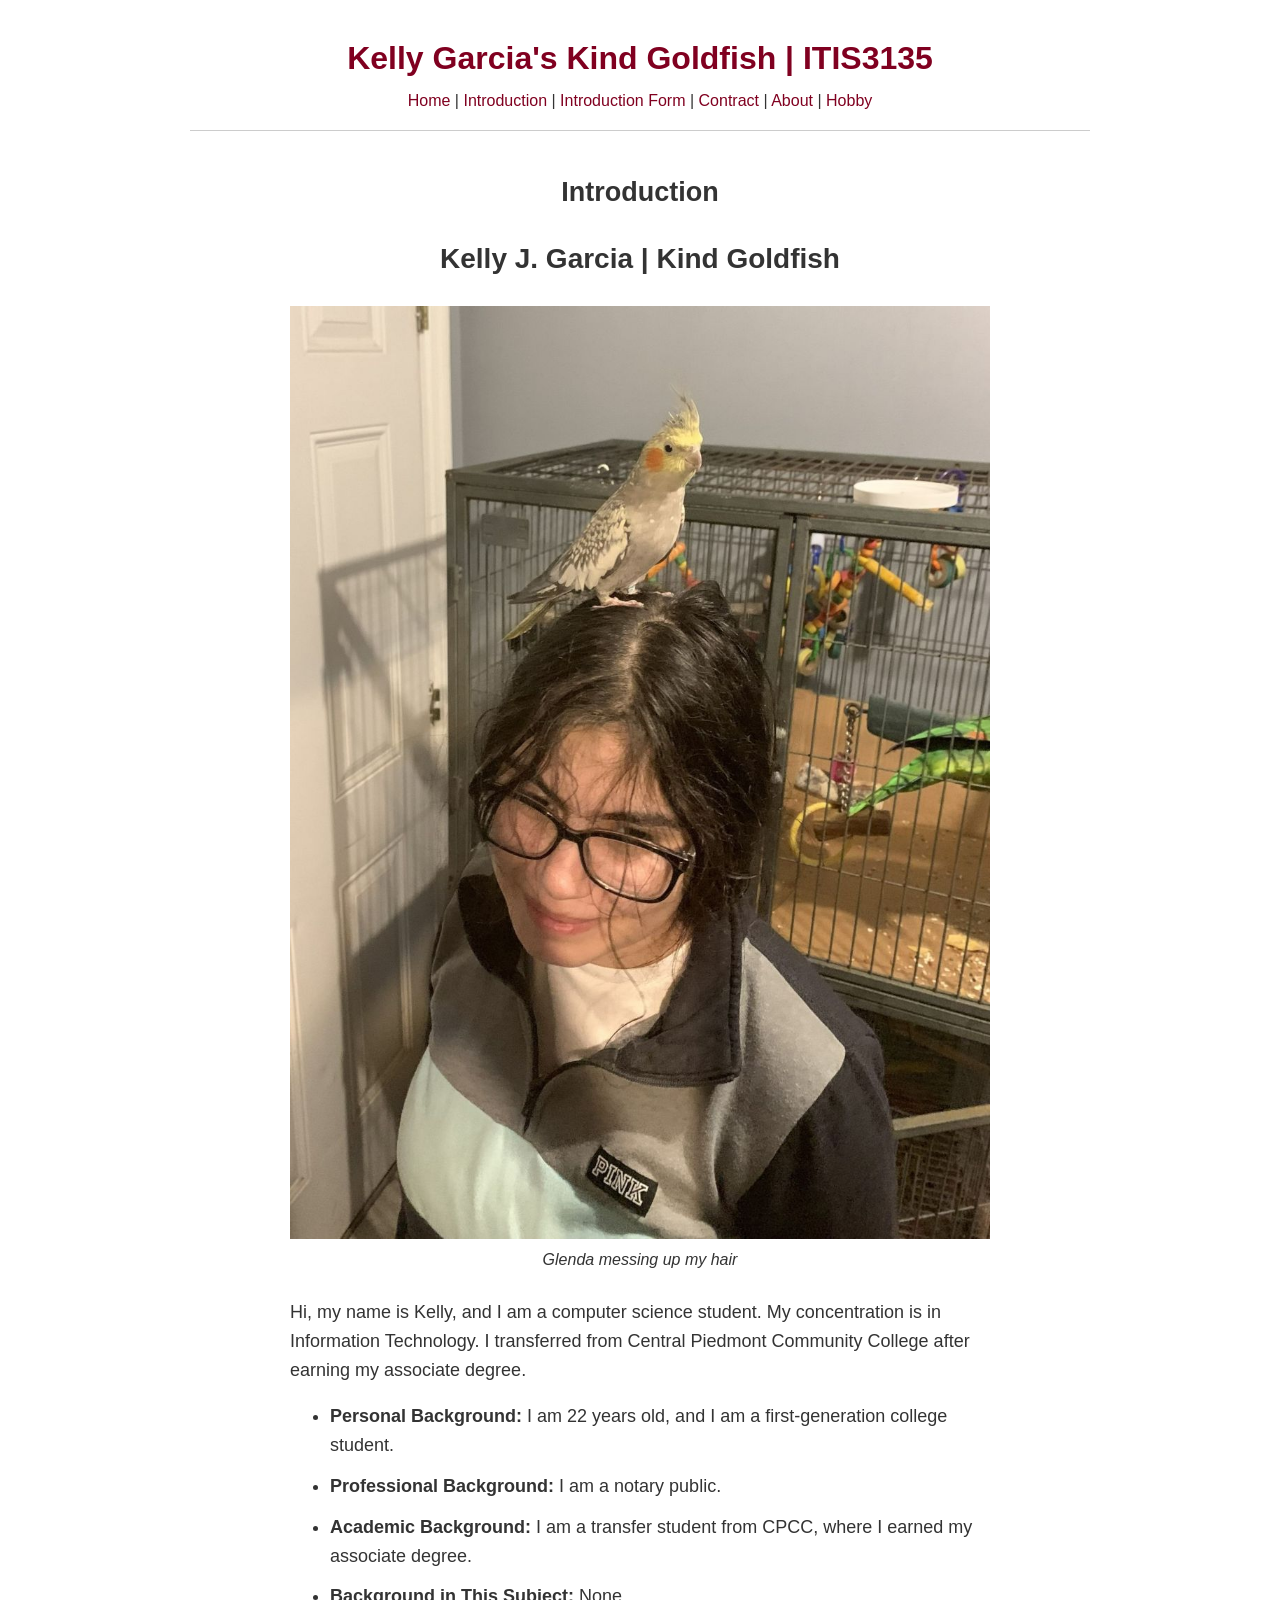
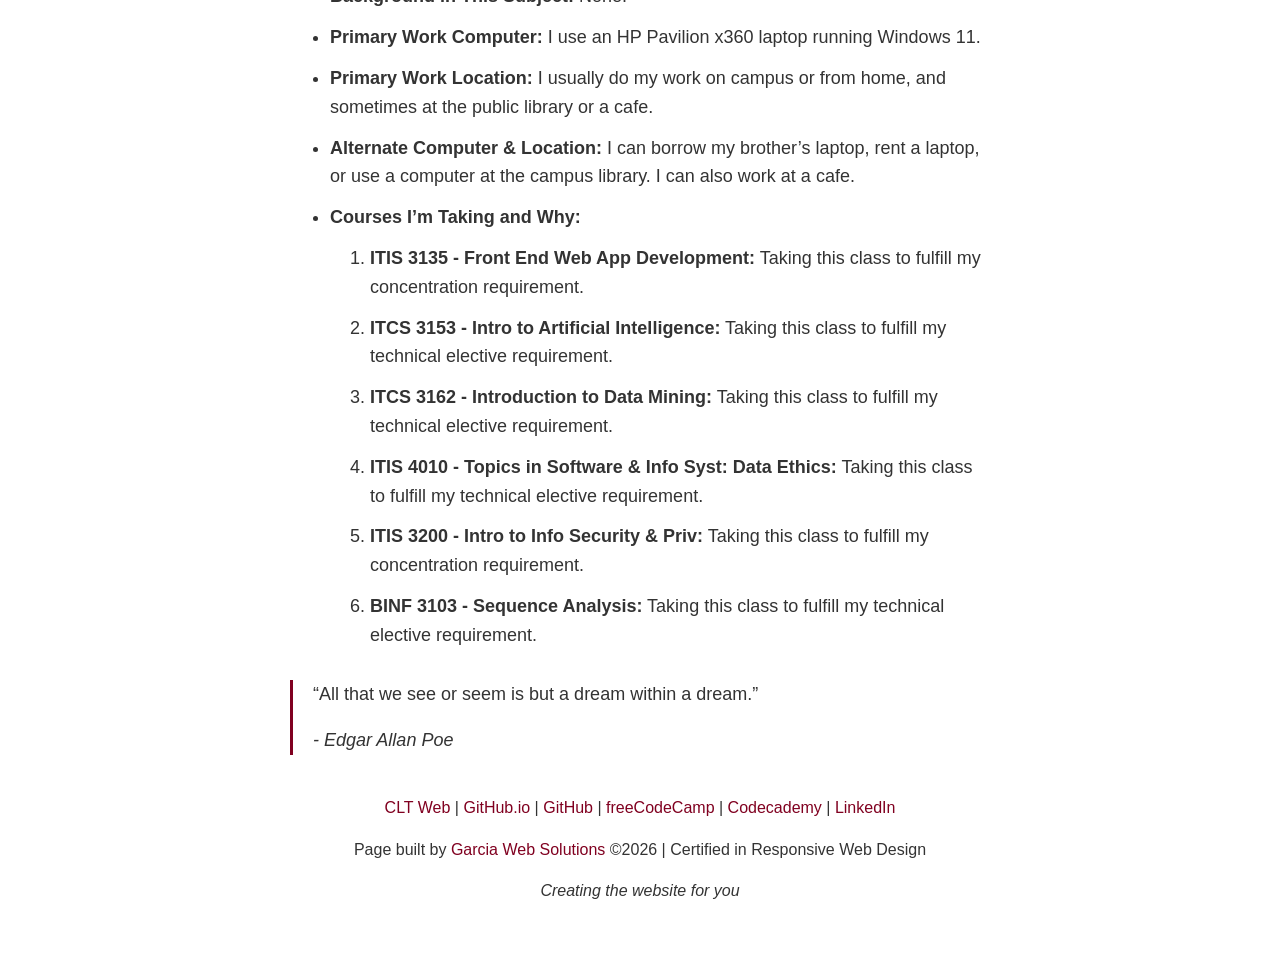
<file: itis3135/introduction.html>
<!DOCTYPE html>
<html lang="en">
<head>
    <meta charset="utf-8">
    <meta name="viewport" content="width=device-width, initial-scale=1.0">
    <title>Kelly Garcia's Kind Goldfish | ITIS3135 | Introduction</title>
    <link rel="icon" href="../images/faviconwave.ico">

    <style>
        body {
            /* White provides a clean, simple background for readable content. */
            background-color: #ffffff;
            font-family: Arial, sans-serif;
            margin: auto;
            padding: 40px;
            color: #333;
            max-width: 900px;
        }

        header {
            text-align: center;
            padding-bottom: 20px;
            border-bottom: 1px solid #ccc;
        }

        h1 {
            margin: 0;
            font-size: 32px;
            color: #800020;
        }
        
        h2 {
            text-align: center;
        }

        header nav {
            margin-top: 15px;
        }

        main {
            max-width: 700px;
            margin: 40px auto;
            line-height: 1.6;
            font-size: 18px;
        }

        h6 {
            font-size: clamp(16px, 4vw, 28px);
            margin: 20px 0;
            white-space: nowrap;
            text-align: center;
        }

        a,
        a:visited {
            color: #800020;
            text-decoration: none;
        }

        a:hover {
            text-decoration: underline;
        }

        figure {
            margin: 25px 0;
            text-align: center;
        }

        img {
            max-width: 100%;
            margin: 0 auto;
            display: block;
            height: auto;
        }

        figcaption {
            margin-top: 8px;
            font-style: italic;
            font-size: 16px;
        }

        li {
            margin-bottom: 12px;
        }

        ol {
            margin-top: 12px;
        }

        blockquote {
            margin: 30px 0;
            padding-left: 20px;
            border-left: 3px solid #800020;
        }

        blockquote p {
            margin-bottom: 8px;
        }

        footer {
            line-height: 1.6;
            text-align: center;
        }

        @media (max-width: 600px) {
            body {
                padding: 20px;
            }
        }
    </style>

    <script src="https://lint.page/kit/4d0fe3.js" crossorigin="anonymous"></script>
</head>

<body>
    <header>
        <h1>Kelly Garcia's Kind Goldfish | ITIS3135</h1>

        <nav aria-label="Main navigation">
            <a href="index.html">Home</a> |
            <a href="introduction.html" aria-current="page">Introduction</a> |
            <a href="introduction_form.html">Introduction Form</a> |
            <a href="contract.html">Contract</a> |
            <a href="about.html">About</a> |
            <a href="hobby/">Hobby</a>
        </nav>
    </header>

    <main>
        <h2>Introduction</h2>

        <h6>Kelly J. Garcia | Kind Goldfish</h6>

        <figure>
            <img src="images/KProfile.jpg" alt="Photo of Kelly Garcia">
            <figcaption>Glenda messing up my hair</figcaption>
        </figure>

        <p>
            Hi, my name is Kelly, and I am a computer science student.
            My concentration is in Information Technology. I transferred
            from Central Piedmont Community College after earning my
            associate degree.
        </p>

        <ul>
            <li>
                <strong>Personal Background:</strong>
                I am 22 years old, and I am a first-generation college student.
            </li>
            <li>
                <strong>Professional Background:</strong>
                I am a notary public.
            </li>
            <li>
                <strong>Academic Background:</strong>
                I am a transfer student from CPCC, where I earned my associate degree.
            </li>
            <li>
                <strong>Background in This Subject:</strong>
                None.
            </li>
            <li>
                <strong>Primary Work Computer:</strong>
                I use an HP Pavilion x360 laptop running Windows 11.
            </li>
            <li>
                <strong>Primary Work Location:</strong>
                I usually do my work on campus or from home, and sometimes
                at the public library or a cafe.
            </li>
            <li>
                <strong>Alternate Computer &amp; Location:</strong>
                I can borrow my brother’s laptop, rent a laptop, or use a
                computer at the campus library. I can also work at a cafe.
            </li>
            <li>
                <strong>Courses I’m Taking and Why:</strong>

                <ol>
                    <li>
                        <strong>ITIS 3135 - Front End Web App Development:</strong>
                        Taking this class to fulfill my concentration requirement.
                    </li>
                    <li>
                        <strong>ITCS 3153 - Intro to Artificial Intelligence:</strong>
                        Taking this class to fulfill my technical elective requirement.
                    </li>
                    <li>
                        <strong>ITCS 3162 - Introduction to Data Mining:</strong>
                        Taking this class to fulfill my technical elective requirement.
                    </li>
                    <li>
                        <strong>ITIS 4010 - Topics in Software &amp; Info Syst: Data Ethics:</strong>
                        Taking this class to fulfill my technical elective requirement.
                    </li>
                    <li>
                        <strong>ITIS 3200 - Intro to Info Security &amp; Priv:</strong>
                        Taking this class to fulfill my concentration requirement.
                    </li>
                    <li>
                        <strong>BINF 3103 - Sequence Analysis:</strong>
                        Taking this class to fulfill my technical elective requirement.
                    </li>
                </ol>
            </li>
        </ul>

        <blockquote>
            <p>“All that we see or seem is but a dream within a dream.”</p>
            <p><em>- Edgar Allan Poe</em></p>
        </blockquote>
    </main>

    <footer>
        <nav aria-label="Profile links">
            <a href="https://webpages.charlotte.edu/kgarci28/">CLT Web</a> |
            <a href="https://kgarci28.github.io/">GitHub.io</a> |
            <a href="https://github.com/kgarci28">GitHub</a> |
            <a href="https://www.freecodecamp.org/kelgarcia">freeCodeCamp</a> |
            <a href="https://www.codecademy.com/profiles/kgarci28">Codecademy</a> |
            <a href="https://www.linkedin.com/in/kelly-j-garcia/">LinkedIn</a>
        </nav>

        <p>Page built by <a href="garciawebsolutions.com/">Garcia Web Solutions</a> ©2026 | Certified in Responsive Web Design</p>
        <p><em>Creating the website for you</em></p>
    </footer>

    <script src="https://divonbriesen.github.io/teaching/tools/standards-check.js" defer></script>
</body>
</html>
</file>
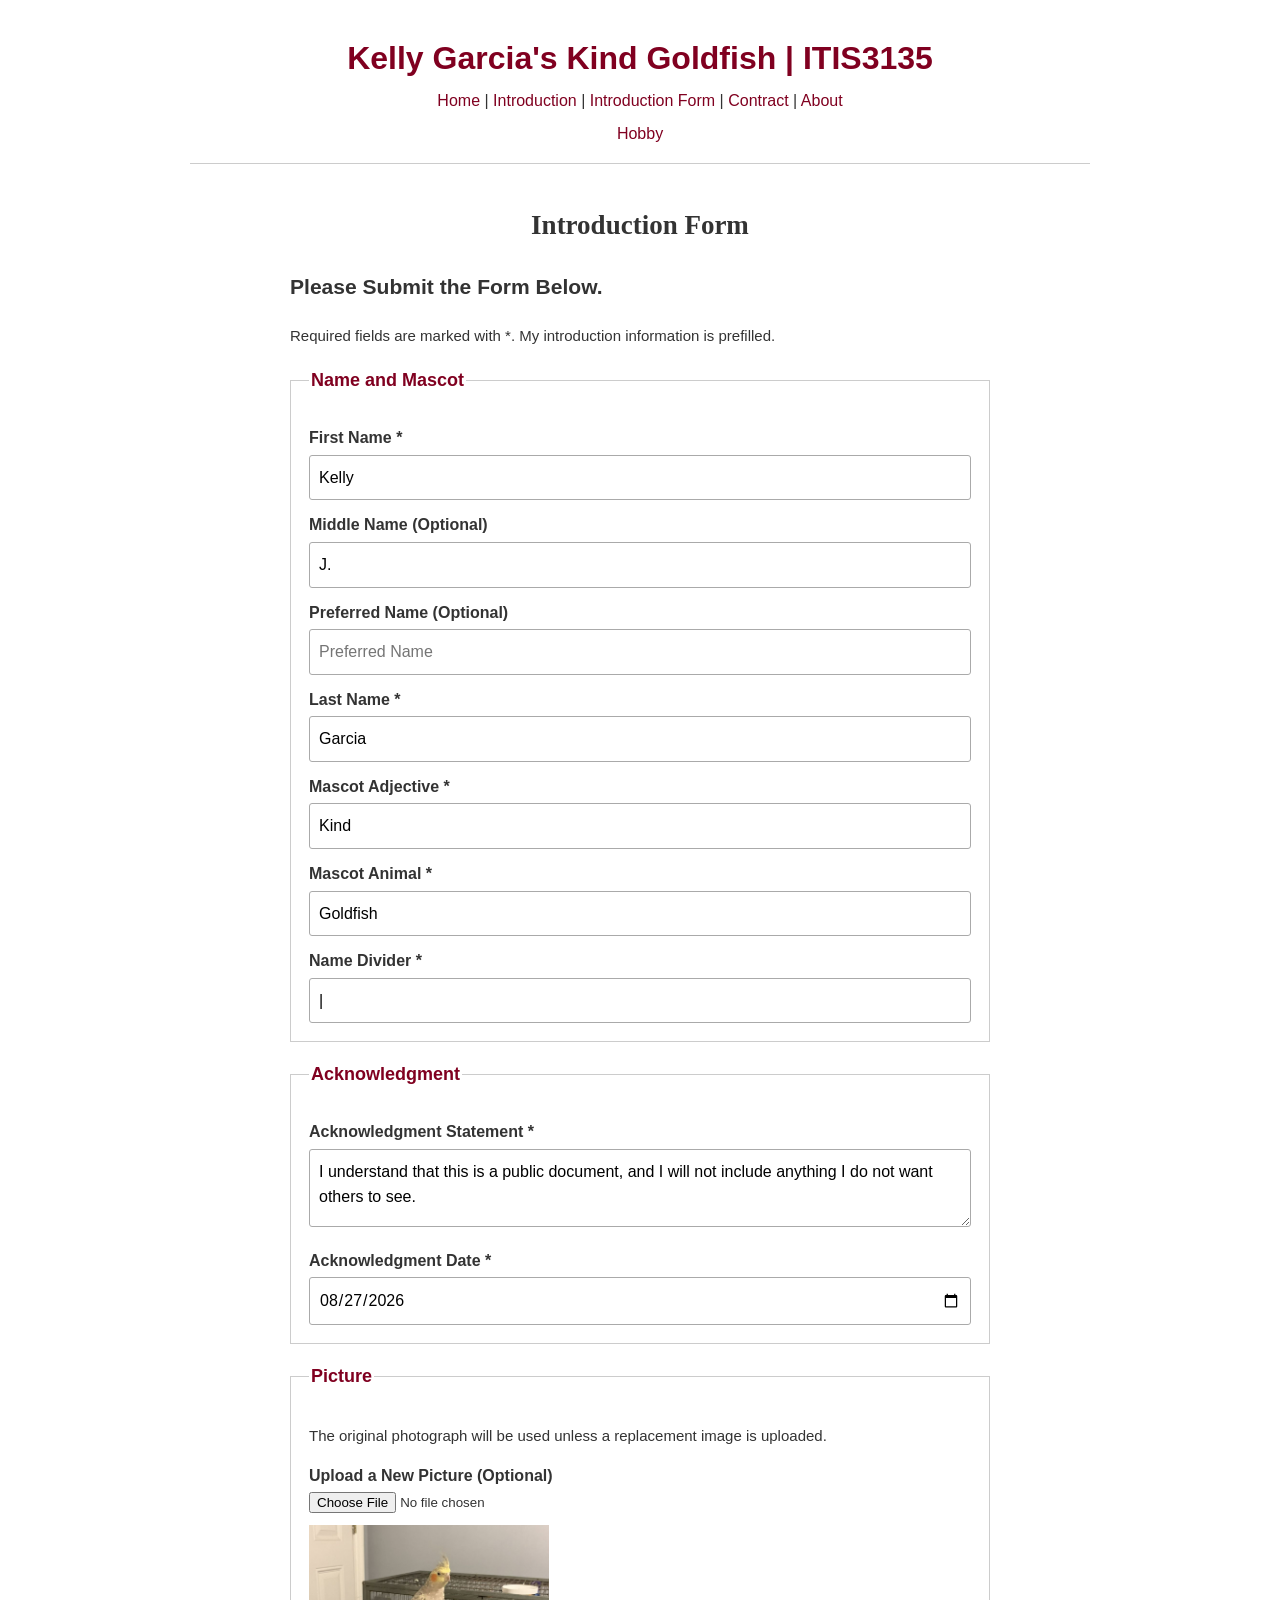
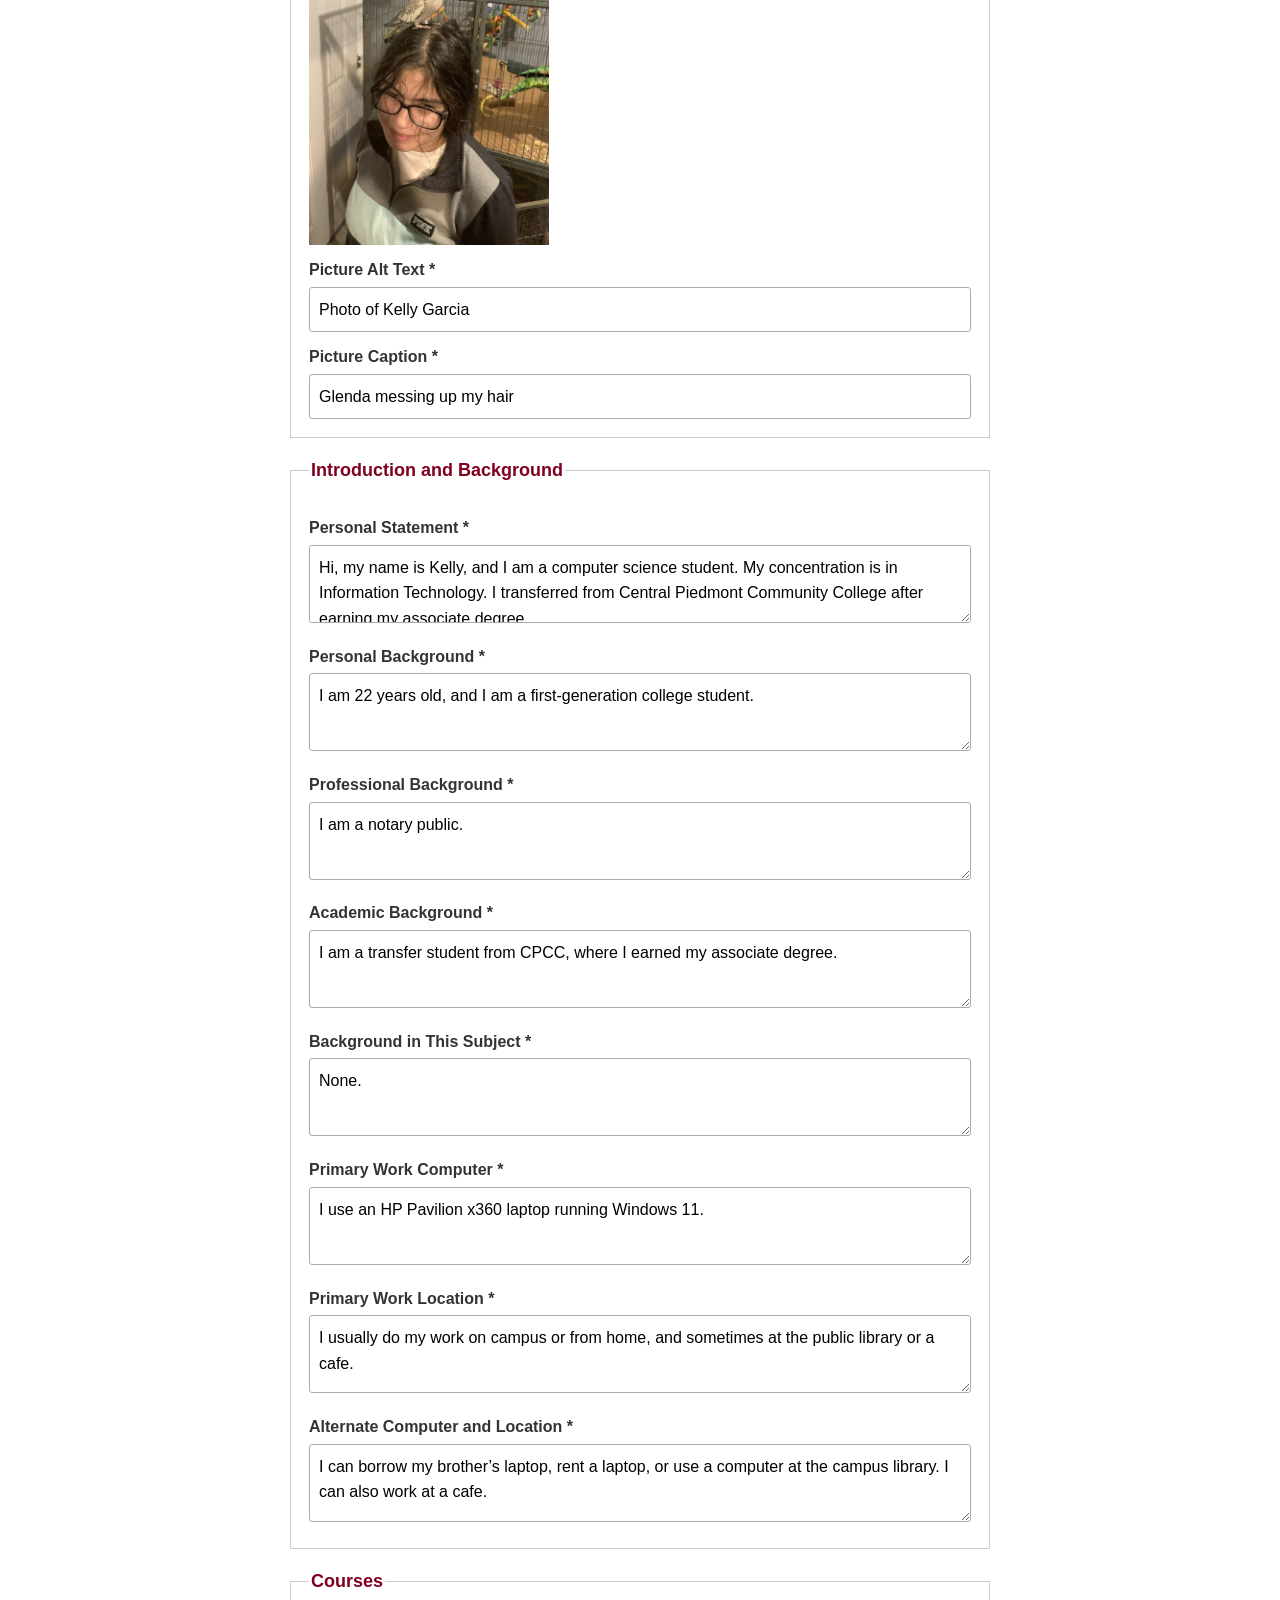
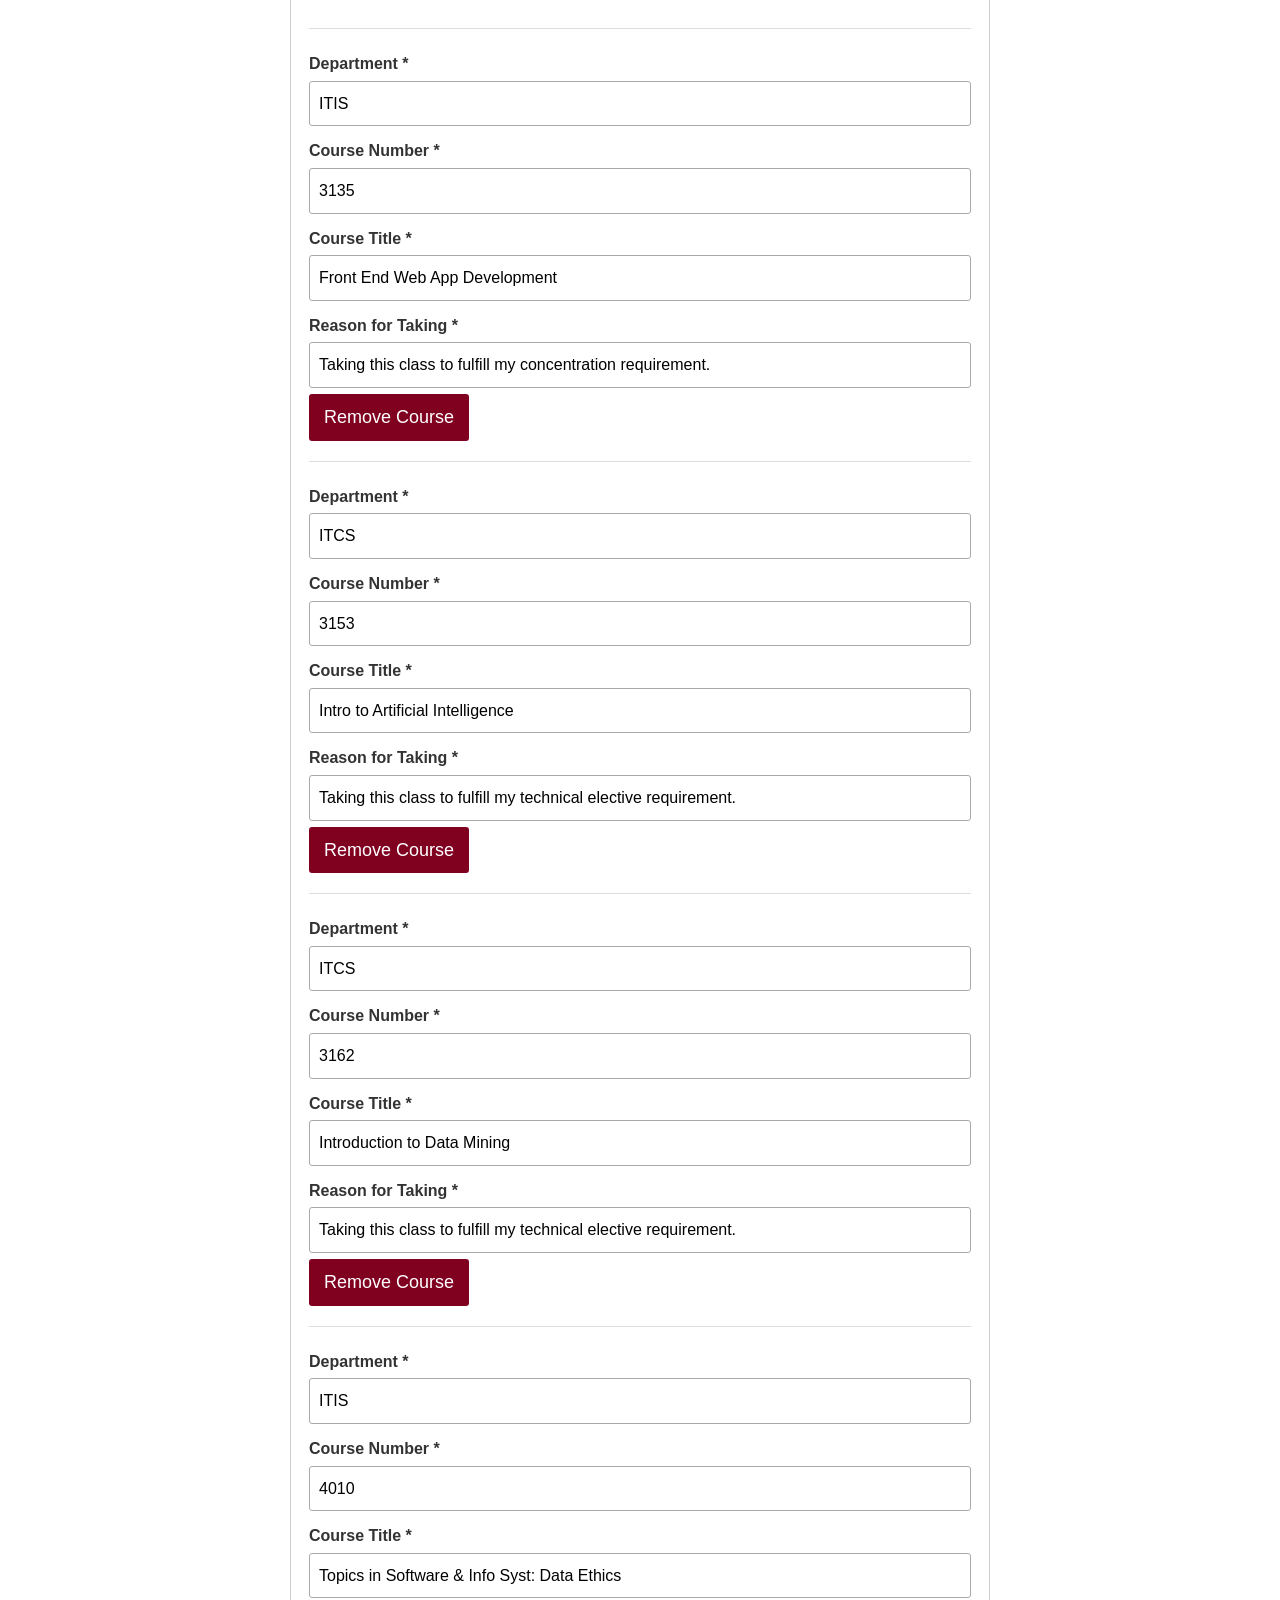
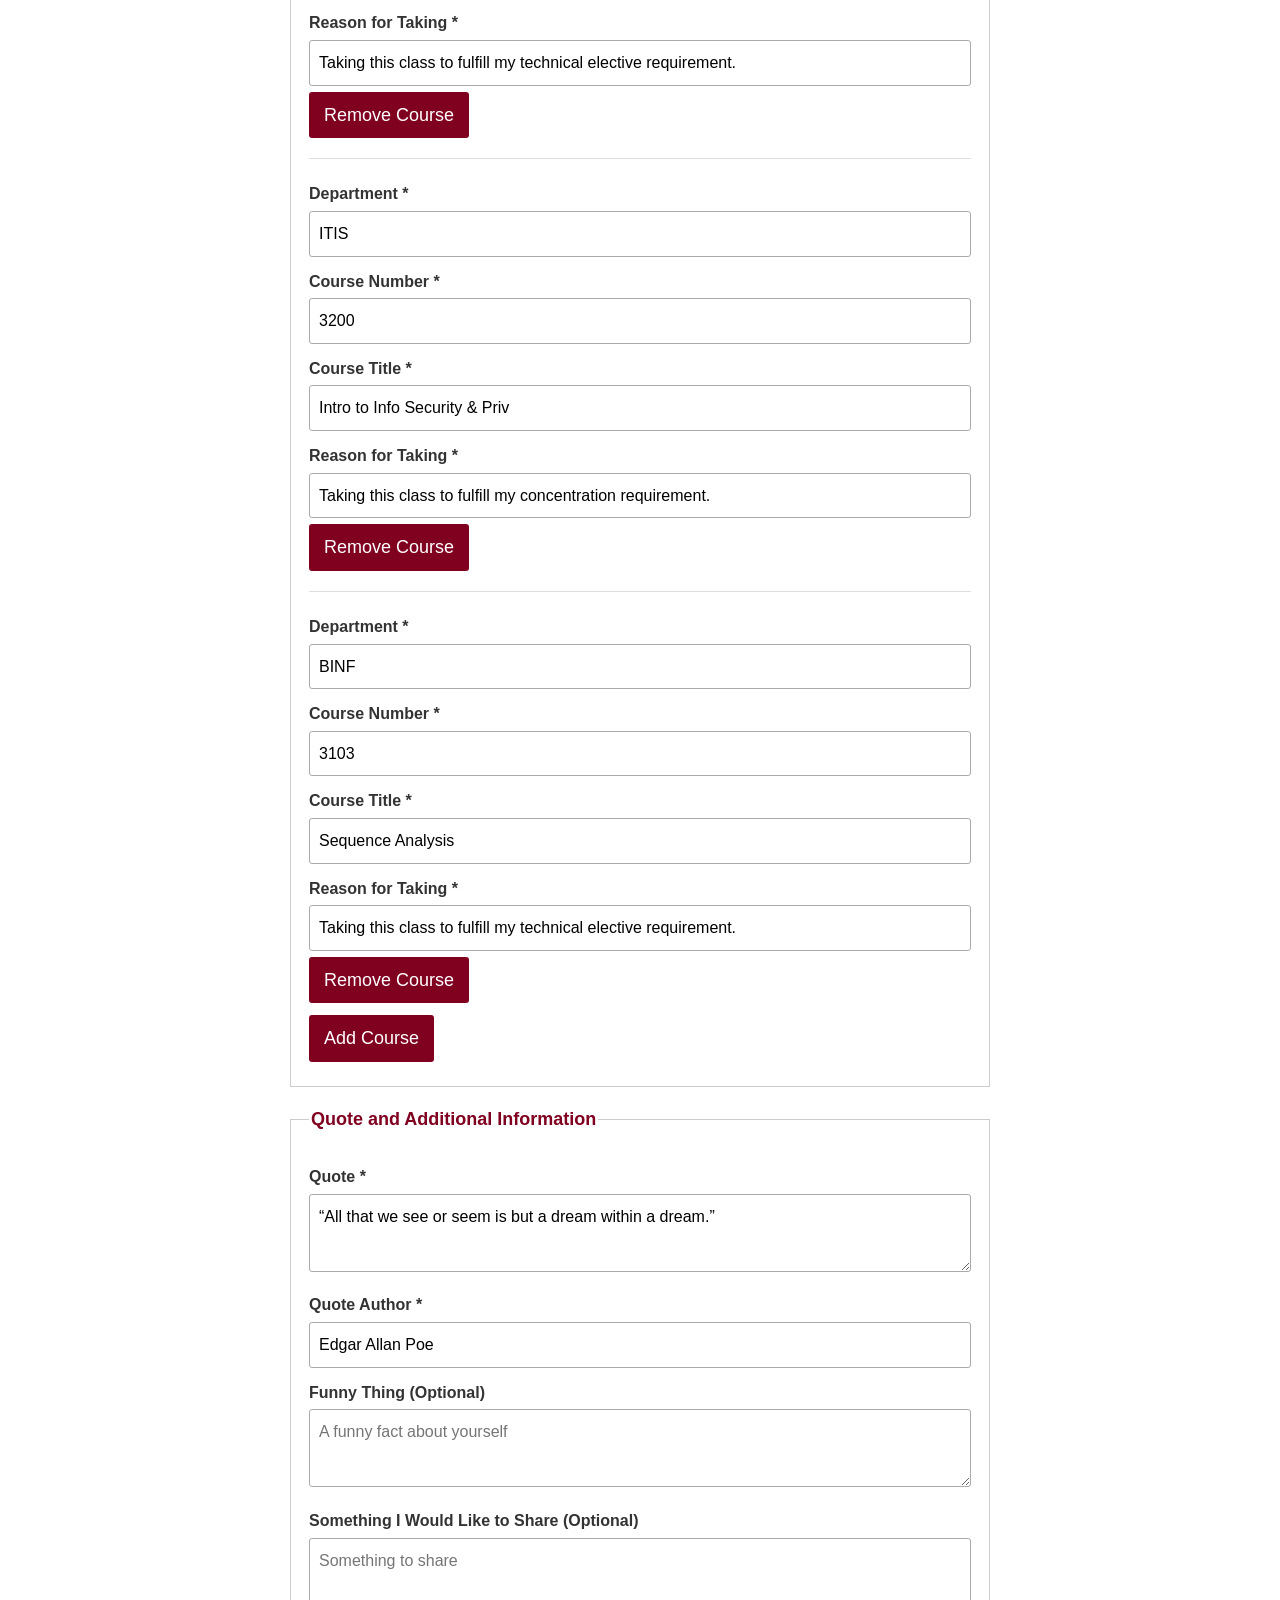
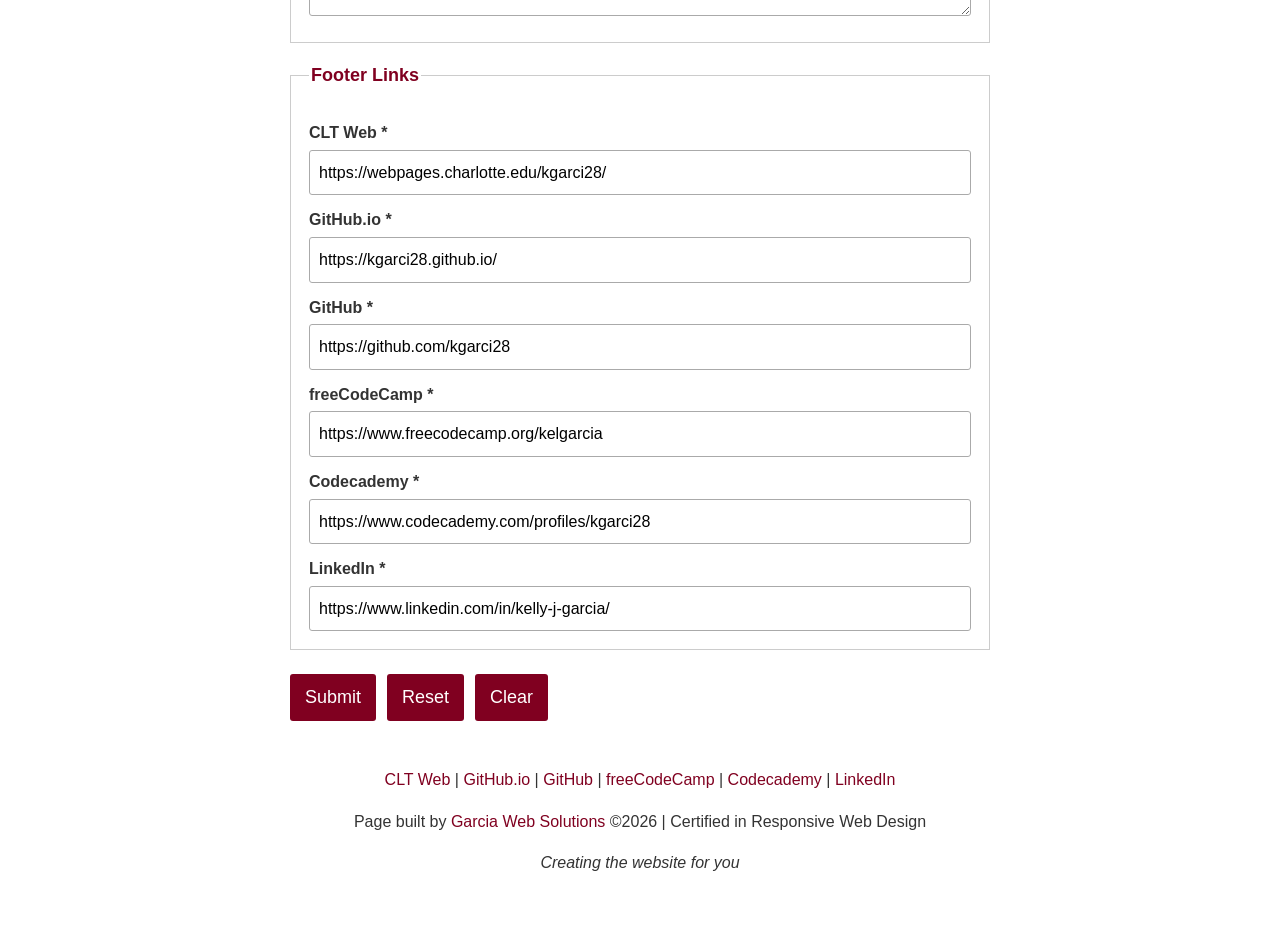
<file: itis3135/introduction_form.html>
<!DOCTYPE html>
<html lang="en">
<head>
    <meta charset="utf-8">
    <meta name="viewport" content="width=device-width, initial-scale=1.0">
    <title>Kelly Garcia's Kind Goldfish | ITIS3135 | Introduction Form</title>
    <link rel="icon" href="../images/faviconwave.ico">

    <style>
        body {
            background-color: #ffffff; /* White provides a clean background and improves readability. */
            font-family: Arial, sans-serif;
            margin: auto;
            padding: 40px;
            color: #333; 
            max-width: 900px;
        }

        header {
            text-align: center;
            padding-bottom: 20px;
            border-bottom: 1px solid #ccc;
        }

        h1 {
            margin: 0;
            font-size: 32px;
            color: #800020;
        }

        h2 {
            text-align: center;
            font-family: Georgia, serif;
        }

        header nav {
            margin-top: 15px;
        }

        main {
            max-width: 700px;
            margin: 40px auto;
            line-height: 1.6;
            font-size: 18px;
        }

        h6 {
            font-size: clamp(16px, 4vw, 28px);
            margin: 20px 0;
            white-space: nowrap;
            text-align: center;
        }

        a,
        a:visited {
            color: #800020;
            text-decoration: none;
        }

        a:hover {
            text-decoration: underline;
        }

        figure {
            margin: 25px 0;
            text-align: center;
        }

        img {
            max-width: 100%;
            margin: 0 auto;
            display: block;
            height: auto;
        }

        figcaption {
            margin-top: 8px;
            font-style: italic;
            font-size: 16px;
        }

        li {
            margin-bottom: 12px;
        }

        ol {
            margin-top: 12px;
        }

        blockquote {
            margin: 30px 0;
            padding-left: 20px;
            border-left: 3px solid #800020;
        }

        blockquote p {
            margin-bottom: 8px;
        }

        footer {
            line-height: 1.6;
            text-align: center;
        }

        @media (max-width: 600px) {
            body {
                padding: 20px;
            }
        }

        fieldset {
            border: 1px solid #ccc;
            margin: 18px 0;
            padding: 18px;
        }

        legend {
            font-weight: bold;
            color: #800020;
        }

        #introduction-form label {
            display: block;
            font-size: 16px;
            font-weight: bold;
            margin: 12px 0 4px;
        }

        #introduction-form input:not([type="file"]),
        #introduction-form textarea {
            box-sizing: border-box;
            width: 100%;
            padding: 9px;
            font: inherit;
            font-size: 16px;
            border: 1px solid #aaa;
            border-radius: 3px;
        }

        #introduction-form textarea {
            min-height: 78px;
            resize: vertical;
        }

        #introduction-form input[type="file"] {
            display: block;
            max-width: 100%;
        }

        .course-entry {
            border-top: 1px solid #ddd;
            margin-top: 14px;
            padding-top: 10px;
        }

        button {
            background-color: #800020;
            color: white; /* White text provides contrast against burgundy buttons. */
            border: none;
            border-radius: 3px;
            padding: 9px 15px;
            font: inherit;
            cursor: pointer;
            margin: 6px 6px 6px 0;
        }

        button:hover {
            background-color: #5d0017;
        }

        .form-note {
            font-size: 15px;
        }

        #image-preview {
            max-width: 240px;
            margin: 12px 0;
        }

        #return-link {
            display: none;
            text-align: center;
            margin: 30px auto;
        }
    </style>

    <script src="https://lint.page/kit/4d0fe3.js"
        crossorigin="anonymous"></script>
    <script src="scripts/introduction.js" defer></script>
</head>

<body>
    <header>
        <h1>Kelly Garcia's Kind Goldfish | ITIS3135</h1>

        <nav aria-label="Main navigation">
            <a href="index.html">Home</a> |
            <a href="introduction.html">Introduction</a> |
            <a href="introduction_form.html" aria-current="page">
                Introduction Form
            </a> |
            <a href="contract.html">Contract</a> |
            <a href="about.html">About</a>
        </nav>
        
        <nav aria-label="Secondary navigation">
            <a href="hobby/">Hobby</a>
        </nav>
        </header>
    </header>
<!--
The div elements organize the introduction form and generated result
into separate sections so JavaScript can switch between them.

The IDs identify specific form fields, buttons, and containers
for JavaScript functionality.

The classes group related course fields, footer links, and form
instructions so they can be styled consistently with CSS.
-->
    <main>
        <h2>Introduction Form</h2>

        <div id="form-screen">
            <h3>Please Submit the Form Below.</h3>
            <p class="form-note">
                Required fields are marked with *.
                My introduction information is prefilled.
            </p>

            <form id="introduction-form" method="post">

                <fieldset>
                    <legend>Name and Mascot</legend>

                    <label for="firstName">First Name *</label>
                    <input id="firstName" name="firstName"
                        value="Kelly" placeholder="First Name" required>

                    <label for="middleName">Middle Name (Optional)</label>
                    <input id="middleName" name="middleName"
                        value="J." placeholder="Middle Name">

                    <label for="nickname">Preferred Name (Optional)</label>
                    <input id="nickname" name="nickname"
                        placeholder="Preferred Name">

                    <label for="lastName">Last Name *</label>
                    <input id="lastName" name="lastName"
                        value="Garcia" placeholder="Last Name" required>

                    <label for="adjectives">Mascot Adjective *</label>
                    <input id="adjectives" name="adjectives"
                        value="Kind" placeholder="Mascot Adjective" required>

                    <label for="animal">Mascot Animal *</label>
                    <input id="animal" name="animal"
                        value="Goldfish" placeholder="Mascot Animal" required>

                    <label for="prettyNameDivider">Name Divider *</label>
                    <input id="prettyNameDivider" name="prettyNameDivider"
                        value="|" placeholder="| or ~" required>
                </fieldset>

                <fieldset>
                    <legend>Acknowledgment</legend>

                    <label for="acknowledgment">
                        Acknowledgment Statement *
                    </label>
                    <textarea id="acknowledgment"
                        name="acknowledgment" required
                        placeholder="Acknowledgment statement">I understand that this is a public document, and I will not include anything I do not want others to see.</textarea>

                    <label for="acknowledgmentDate">
                        Acknowledgment Date *
                    </label>
                    <input type="date" id="acknowledgmentDate"
                        name="acknowledgmentDate"
                        value="2026-08-27" required>
                </fieldset>

                <fieldset>
                    <legend>Picture</legend>

                    <p class="form-note">
                        The original photograph will be used unless
                        a replacement image is uploaded.
                    </p>

                    <label for="img">
                        Upload a New Picture (Optional)
                    </label>
                    <input type="file" id="img" name="img"
                        accept="image/*">

                    <img id="image-preview"
                        src="images/KProfile.jpg"
                        alt="Preview of introduction picture">

                    <label for="pictureAlt">Picture Alt Text *</label>
                    <input id="pictureAlt" name="pictureAlt"
                        value="Photo of Kelly Garcia"
                        placeholder="Describe the image" required>

                    <label for="caption">Picture Caption *</label>
                    <input id="caption" name="caption"
                        value="Glenda messing up my hair"
                        placeholder="Picture Caption" required>
                </fieldset>

                <fieldset>
                    <legend>Introduction and Background</legend>

                    <label for="statement">Personal Statement *</label>
                    <textarea id="statement" name="statement"
                        required placeholder="Introduce yourself">Hi, my name is Kelly, and I am a computer science student. My concentration is in Information Technology. I transferred from Central Piedmont Community College after earning my associate degree.</textarea>

                    <label for="personalBackground">
                        Personal Background *
                    </label>
                    <textarea id="personalBackground"
                        name="personalBackground" required
                        placeholder="Personal Background">I am 22 years old, and I am a first-generation college student.</textarea>

                    <label for="professionalBackground">
                        Professional Background *
                    </label>
                    <textarea id="professionalBackground"
                        name="professionalBackground" required
                        placeholder="Professional Background">I am a notary public.</textarea>

                    <label for="academicBackground">
                        Academic Background *
                    </label>
                    <textarea id="academicBackground"
                        name="academicBackground" required
                        placeholder="Academic Background">I am a transfer student from CPCC, where I earned my associate degree.</textarea>

                    <label for="subjectBackground">
                        Background in This Subject *
                    </label>
                    <textarea id="subjectBackground"
                        name="subjectBackground" required
                        placeholder="Background in this subject">None.</textarea>

                    <label for="primaryWorkComputer">
                        Primary Work Computer *
                    </label>
                    <textarea id="primaryWorkComputer"
                        name="primaryWorkComputer" required
                        placeholder="Primary Work Computer">I use an HP Pavilion x360 laptop running Windows 11.</textarea>

                    <label for="primaryWorkLocation">
                        Primary Work Location *
                    </label>
                    <textarea id="primaryWorkLocation"
                        name="primaryWorkLocation" required
                        placeholder="Primary Work Location">I usually do my work on campus or from home, and sometimes at the public library or a cafe.</textarea>

                    <label for="alternateComputerLocation">
                        Alternate Computer and Location *
                    </label>
                    <textarea id="alternateComputerLocation"
                        name="alternateComputerLocation" required
                        placeholder="Alternate Computer and Location">I can borrow my brother’s laptop, rent a laptop, or use a computer at the campus library. I can also work at a cafe.</textarea>
                </fieldset>

                <fieldset>
                    <legend>Courses</legend>

                    <div id="courses-container"></div>

                    <button type="button" id="add-course">
                        Add Course
                    </button>
                </fieldset>

                <fieldset>
                    <legend>Quote and Additional Information</legend>

                    <label for="quote">Quote *</label>
                    <textarea id="quote" name="quote" required
                        placeholder="Favorite Quote">“All that we see or seem is but a dream within a dream.”</textarea>

                    <label for="quoteAuthor">Quote Author *</label>
                    <input id="quoteAuthor" name="quoteAuthor"
                        value="Edgar Allan Poe"
                        placeholder="Quote Author" required>

                    <label for="funnyItem">Funny Thing (Optional)</label>
                    <textarea id="funnyItem" name="funnyItem"
                        placeholder="A funny fact about yourself"></textarea>

                    <label for="somethingToShare">
                        Something I Would Like to Share (Optional)
                    </label>
                    <textarea id="somethingToShare"
                        name="somethingToShare"
                        placeholder="Something to share"></textarea>
                </fieldset>

                <fieldset>
                    <legend>Footer Links</legend>
                    <div id="footer-links-container"></div>
                </fieldset>

                <button type="submit">Submit</button>
                <button type="reset">Reset</button>
                <button type="button" id="clear-form">Clear</button>
            </form>
        </div>

        <div id="result-screen" hidden></div>

        <p id="return-link">
            <a href="introduction_form.html" id="start-over">
                Start Over / Reset Form
            </a>
        </p>
    </main>

    <footer>
        <nav aria-label="Profile links" id="profile-links">
            <a href="https://webpages.charlotte.edu/kgarci28/">CLT Web</a> |
            <a href="https://kgarci28.github.io/">GitHub.io</a> |
            <a href="https://github.com/kgarci28">GitHub</a> |
            <a href="https://www.freecodecamp.org/kelgarcia">freeCodeCamp</a> |
            <a href="https://www.codecademy.com/profiles/kgarci28">Codecademy</a> |
            <a href="https://www.linkedin.com/in/kelly-j-garcia/">LinkedIn</a>
        </nav>

        <p>
            Page built by
            <a href="garciawebsolutions.com/">Garcia Web Solutions</a>
            ©2026 | Certified in Responsive Web Design
        </p>
        <p><em>Creating the website for you</em></p>
    </footer>

    <script src="https://divonbriesen.github.io/teaching/tools/standards-check.js"
        defer></script>
</body>
</html>
</file>
<file: itis3135/styles/default.css>
body {
    /* White provides a clean, simple background for readable content. */
    background-color: #ffffff;
    font-family: Arial, sans-serif;
    margin: auto;
    max-width: 900px;
    padding: 40px;
    color: #333;
}

header {
    text-align: center;
    padding-bottom: 20px;
    border-bottom: 1px solid #ccc;
}

h1 {
    margin: 0;
    font-size: 32px;
    color: #800020;
}

h2 {
    text-align: center;
}

h6 {
    font-size: clamp(16px, 4vw, 28px);
    margin: 20px 0;
    white-space: nowrap;
    text-align: center;
}

nav {
    text-align: center;
    margin-top: 20px;
    line-height: 1.8;
}

a,
a:visited {
    color: #800020;
    text-decoration: none;
}

a:hover,
a:focus-visible {
    text-decoration: underline;
}

main {
    max-width: 700px;
    margin: 40px auto;
    line-height: 1.6;
    font-size: 18px;
}

figure {
    margin: 25px 0;
    text-align: center;
}

img {
    display: block;
    margin: 0 auto;
    max-width: 100%;
    height: auto;
}

figcaption {
    margin-top: 8px;
    font-size: 16px;
    font-style: italic;
}

li {
    margin-bottom: 12px;
}

ol {
    margin-top: 12px;
}

blockquote {
    margin: 30px 0;
    padding-left: 20px;
    border-left: 3px solid #800020;
}

blockquote p {
    margin-bottom: 8px;
}

footer {
    text-align: center;
    margin-top: 40px;
    padding-top: 20px;
    border-top: 1px solid #ccc;
    font-size: 16px;
    line-height: 1.6;
}

@media (max-width: 600px) {
    body {
        padding: 20px;
    }
}
</file>
